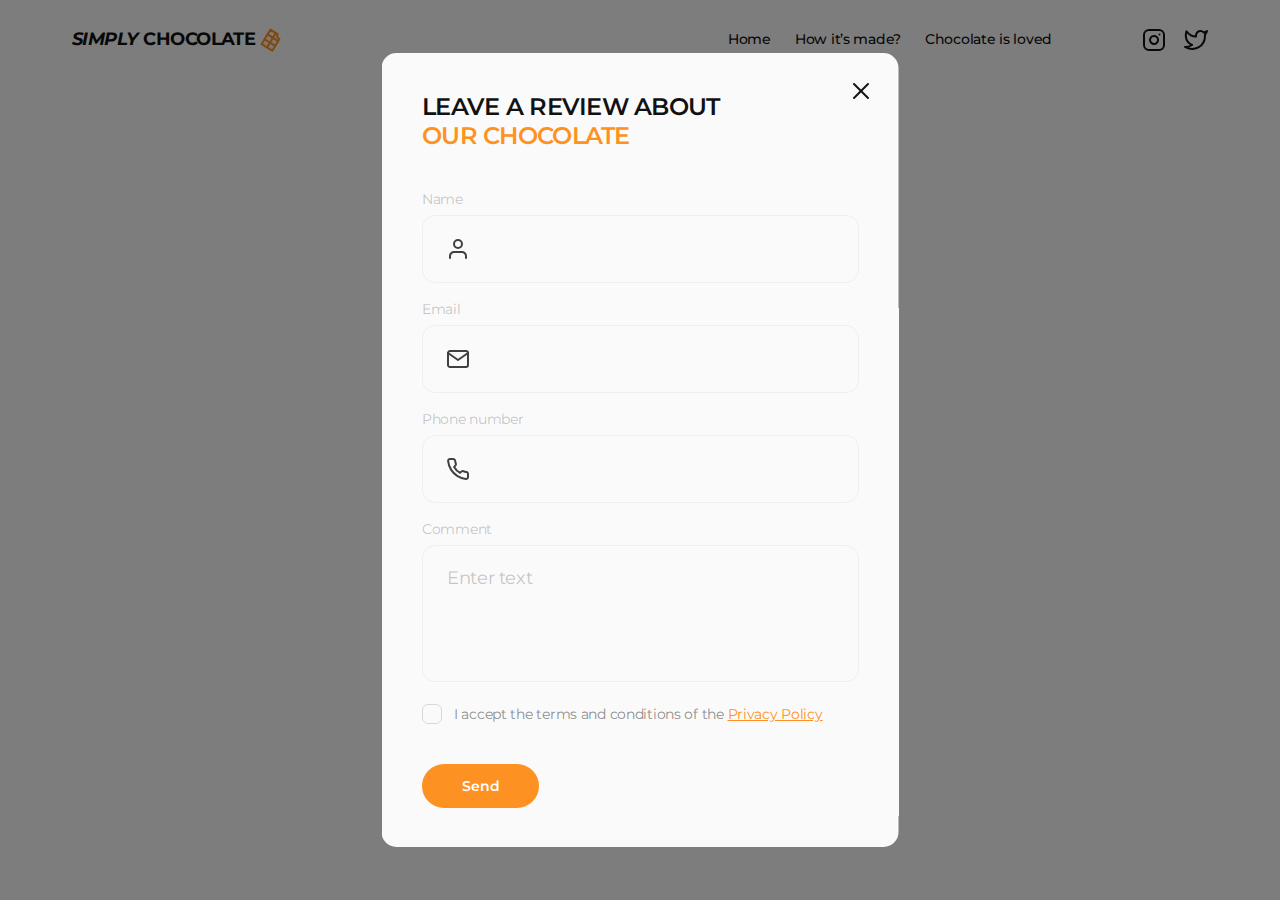
<file: index.html>
<!DOCTYPE html>

<html lang="en">
  <head>
    <meta charset="UTF-8" />
    <meta name="viewport" content="width=device-width, initial-scale=1.0" />
    <title>Simply Chocolate</title>
    <link rel="preconnect" href="https://fonts.googleapis.com" />
    <link rel="preconnect" href="https://fonts.gstatic.com" crossorigin />
    <link
      href="https://fonts.googleapis.com/css2?family=Montserrat:ital,wght@0,100..900;1,100..900&display=swap"
      rel="stylesheet"
    />
    <link
      rel="stylesheet"
      href="https://cdnjs.cloudflare.com/ajax/libs/modern-normalize/3.0.1/modern-normalize.min.css"
    />
    <link rel="stylesheet" href="./css/styles.css" />
  </head>
  <body>
    <!-- Page Header -->
    <header class="page-header">
      <div class="container page-header-container">
        <nav class="page-nav">
          <a class="site-logo" href="./index.html">
            <i>SIMPLY</i>&nbsp;CHOCOLATE
            <svg class="site-logo-icon" width="24" height="24">
              <use href="./images/icons.svg#icon-logo"></use>
            </svg>
          </a>

          <ul class="menu">
            <li class="menu-item">
              <a class="menu-link" href="./index.html">Home</a>
            </li>
            <li class="menu-item">
              <a class="menu-link" href="#making-process">How it’s made?</a>
            </li>
            <li class="menu-item">
              <a class="menu-link" href="#reviews">Chocolate is loved</a>
            </li>
          </ul>
        </nav>
        <ul class="social-list">
          <li class="social-list-item">
            <a href="" class="social-list-link">
              <svg class="social-list-icon" width="24" height="24">
                <use href="./images/icons.svg#icon-instagram"></use>
              </svg>
            </a>
          </li>
          <li class="social-list-item">
            <a href="" class="social-list-link">
              <svg class="social-list-icon" width="24" height="24">
                <use href="./images/icons.svg#icon-twitter"></use>
              </svg>
            </a>
          </li>
        </ul>
        <button class="open-mobile-menu-btn" type="button">
          <svg class="open-mobile-menu-icon" width="28" height="28">
            <use href="./images/icons.svg#icon-burger"></use>
          </svg>
        </button>
      </div>
    </header>

    <main>
      <!-- Hero section -->
      <!-- <section class="hero">
        <div class="container hero-container">
          <h1 class="main-title">
            Treat yourself or a loved one to our finest ingredients for a moment
            of pure delight!
          </h1>
          <div class="hero-bottom-block">
            <button class="buy-now-btn" type="button">Buy now</button>
            <a class="how-made-link" href="#making-process">How it’s made</a>
            <a class="scroll-down-link" href="#benefits">
              scroll down
              <span class="scroll-down-icon-wrapper">
                <svg class="scroll-down-icon" width="22" height="22">
                  <use href="./images/icons.svg#icon-scroll-down"></use>
                </svg>
              </span>
            </a>
          </div>
        </div>
      </section> -->

      <!-- Benefits section -->
      <!-- <section class="benefits section-paddings" id="benefits">
        <div class="container benefits-container">
          <h2 class="visually-hidden">Benefits of our chocolate</h2>
          <ul class="benefits-list">
            <li class="benefits-list-item">
              <span class="benefits-list-icon-wrapper">
                <svg class="benefits-list-icon" width="32" height="32">
                  <use href="./images/icons.svg#icon-chocolate"></use>
                </svg>
              </span>
              <h3 class="benefits-list-title">Unsurpassed taste</h3>
              <p class="benefits-list-text">
                Crafted with the finest quality cocoa beans and a dedication to
                perfection, each bite is a decadent experience that simply
                cannot be matched. Savor the richness and complexity of our
                Unsurpassed Taste and discover a new level of chocolate bliss.
              </p>
            </li>
            <li class="benefits-list-item">
              <span class="benefits-list-icon-wrapper">
                <svg class="benefits-list-icon" width="32" height="32">
                  <use href="./images/icons.svg#icon-coin"></use>
                </svg>
              </span>
              <h3 class="benefits-list-title">Affordable price</h3>
              <p class="benefits-list-text">
                Indulge in high-quality chocolate without breaking the bank with
                Simply Chocolate's selection of affordable treats. Enjoy
                mouth-watering truffles and velvety chocolate bars without
                sacrificing taste or quality. Browse our selection and indulge
                in affordable luxury today.
              </p>
            </li>
            <li class="benefits-list-item">
              <span class="benefits-list-icon-wrapper">
                <svg class="benefits-list-icon" width="32" height="32">
                  <use href="./images/icons.svg#icon-spoon"></use>
                </svg>
              </span>
              <h3 class="benefits-list-title">Own production</h3>
              <p class="benefits-list-text">
                We take pride in our own production process, ensuring that every
                step is carefully crafted to perfection. From selecting the
                finest ingredients to handcrafting each piece, our attention to
                detail is evident in every bite.
              </p>
            </li>
          </ul>
        </div>
      </section> -->

      <!-- Ingredients section -->
      <!-- <section class="ingredients section-paddings">
        <div class="container">
          <h2 class="section-title igredients-title">
            It all adds up to one exceptional
            <span class="accent-color">taste</span> sensation
          </h2>
          <p class="ingredients-description">
            At Simply Chocolate, we believe that the secret to exceptional
            chocolate is in the details. From the sourcing of the finest
            ingredients to the careful crafting of each individual piece, every
            step of our process adds up to one exceptional taste sensation.
          </p>
          <ul class="ingredients-list">
            <li class="ingredients-list-item">
              <img
                class="ingredients-list-img"
                src="./images/ingredients/milk-chocolate.png"
                alt="milk chocolate"
                width="206"
                height="160"
              />
              <h3 class="ingredients-list-title">milk chocolate</h3>
              <div class="ingredient-overlay">
                <h3 class="ingredient-overlay-title">Milk chocolate</h3>
                <ul class="overlay-tags-list">
                  <li class="overlay-tags-list-item">chocolate</li>
                  <li class="overlay-tags-list-item">the benefits</li>
                </ul>
                <p class="ingredient-overlay-text">
                  Milk chocolate is a solid chocolate confectionery containing
                  cocoa, sugar and milk. It is the most consumed type of
                  chocolate. Chocolate was originally sold and consumed as a
                  beverage in pre-Columbian times. Although four-fifths of all
                  milk chocolate is sold in the United States and Europe.
                </p>
              </div>
            </li>
            <li class="ingredients-list-item">
              <img
                class="ingredients-list-img"
                src="./images/ingredients/milk.png"
                alt="milk"
                width="206"
                height="160"
              />
              <h3 class="ingredients-list-title">milk</h3>
              <div class="ingredient-overlay">
                <h3 class="ingredient-overlay-title">Milk</h3>
                <ul class="overlay-tags-list">
                  <li class="overlay-tags-list-item">milk</li>
                  <li class="overlay-tags-list-item">the benefits</li>
                </ul>
                <p class="ingredient-overlay-text">
                  Milk is a white liquid food produced by the mammary glands of
                  mammals. It is the primary source of nutrition for young
                  mammals (including breastfed human infants) before they are
                  able to digest solid food.Early-lactation milk, which is
                  called colostrum, contains antibodies that strengthen the
                  immune system.
                </p>
              </div>
            </li>
            <li class="ingredients-list-item">
              <img
                class="ingredients-list-img"
                src="./images/ingredients/nuts.png"
                alt="nuts"
                width="206"
                height="160"
              />
              <h3 class="ingredients-list-title">nuts</h3>
              <div class="ingredient-overlay">
                <h3 class="ingredient-overlay-title">nuts</h3>
                <ul class="overlay-tags-list">
                  <li class="overlay-tags-list-item">nuts</li>
                  <li class="overlay-tags-list-item">the benefits</li>
                </ul>
                <p class="ingredient-overlay-text">
                  Almonds, pistachios, and walnuts are some types of nuts that
                  contain healthy nutrients. When eaten as part of a
                  nutrient-dense diet, these 9 nuts may offer benefits such as
                  reducing your risk of heart disease. They’re a good source of
                  fiber, healthy fats, and plant protein. Plus, they’re great on
                  their own.
                </p>
              </div>
            </li>
            <li class="ingredients-list-item">
              <img
                class="ingredients-list-img"
                src="./images/ingredients/semi-sweet-choclate.png"
                alt="semi-sweet chocolate"
                width="206"
                height="160"
              />
              <h3 class="ingredients-list-title">semi - sweet chocolate</h3>
              <div class="ingredient-overlay">
                <h3 class="ingredient-overlay-title">semi - sweet chocolate</h3>
                <ul class="overlay-tags-list">
                  <li class="overlay-tags-list-item">sweet chocolate</li>
                  <li class="overlay-tags-list-item">the benefits</li>
                </ul>
                <p class="ingredient-overlay-text">
                  Semi-sweet chocolate has a cocoa solid content of 35 to 65%.
                  One of the best ways to gain an understanding of this type of
                  chocolate is to compare it to a different type of chocolate.
                  Semisweet is darker than milk chocolate. In a taste
                  comparison, it has a slightly bitter taste whereas milk
                  chocolate is sweeter and more mellow.
                </p>
              </div>
            </li>
          </ul>
        </div>
      </section> -->

      <!-- How made section -->
      <!-- <section class="how-made section-paddings" id="making-process">
        <div class="container">
          <h2 class="section-title how-made-title">
            How it’s <span class="accent-color">made</span>?
          </h2>
          <div class="how-made-content-wrapper">
            <img
              class="how-made-img"
              src="./images/how-made/how-made.png"
              alt="chocolate making process"
              width="600"
              height="400"
            />
            <div class="how-made-text-content">
              <h3 class="how-made-list-title">
                Try our chocolates today and discover the perfect balance of
                flavor
              </h3>
              <ul class="how-made-list">
                <li class="how-made-list-item">
                  Heat the milk in a saucepan without bringing it to a boil. Add
                  sugar and cocoa powder.
                </li>
                <li class="how-made-list-item">
                  At the same time, prepare a water bath. Melt the butter on it.
                </li>
                <li class="how-made-list-item">
                  "Mix" the milk mixture and already liquid butter. Mix
                  thoroughly with a silicone spatula so that the mass becomes
                  uniform and silky.
                </li>
                <li class="how-made-list-item">
                  Heat the mixture over low heat, letting it barely boil.
                </li>
                <li class="how-made-list-item">
                  Pour the chocolate into special containers (can be replaced
                  with ice molds). Allow to cool and harden.
                </li>
              </ul>
            </div>
          </div>
        </div>
      </section> -->

      <!-- Reviews section -->
      <!-- <section class="reviews" id="reviews">
        <div class="container">
          <h2 class="section-title reviews-title">
            <span class="accent-color">Chocolate</span> is loved
          </h2>
          <ul class="reviews-list">
            <li class="reviews-list-item">
              <img
                class="reviews-list-avatar"
                src="./images/reviews/victoria-dobrzhanska.png"
                alt="Victoria Dobrzhanska"
                width="80"
                height="80"
              />
              <h3 class="reviews-list-fullname">Victoria Dobrzhanska</h3>
              <p class="reviews-list-text">
                I love this chocolate bar. Perfect combination of light crispy
                wafer, covered in a thin layer chocolate.
              </p>
            </li>
            <li class="reviews-list-item">
              <img
                class="reviews-list-avatar"
                src="./images/reviews/nazar-babenko.png"
                alt="Nazar Babenko"
                width="80"
                height="80"
              />
              <h3 class="reviews-list-fullname">Nazar Babenko</h3>
              <p class="reviews-list-text">
                This chocolate confection is a delight! A delight! The wafer is
                light and crisp, the hazelnut cream is smooth, and the chocolate
                is good.
              </p>
            </li>
            <li class="reviews-list-item">
              <img
                class="reviews-list-avatar"
                src="./images/reviews/olena-kampusch.png"
                alt="Olena Kampusch"
                width="80"
                height="80"
              />
              <h3 class="reviews-list-fullname">Olena Kampusch</h3>
              <p class="reviews-list-text">
                Chocolate is a family favourite treat. Love the delicious smooth
                chocolate and the creaminess inside. The wafer is soft but
                crunchy.
              </p>
            </li>
          </ul>
          <button class="leave-review-btn" type="button">Leave a review</button>
        </div>
      </section> -->
    </main>
    <!-- Page footer -->
    <!-- <footer class="page-footer">
      <div class="container">
        <div class="page-footer-top-block">
          <h2 class="page-footer-title">
            <span class="accent-color">Chocolate</span> a delicious cure for a
            bad day
          </h2>
          <address>
            <p class="contact-description">Contact us</p>
            <ul class="contact-list">
              <li class="contact-list-item">
                <a class="contact-list-link" href="tel:+380684439426"
                  >+380 (68) 443-94-26</a
                >
              </li>
              <li class="contact-list-item">
                <a class="contact-list-link" href="mailto:simplychoc@gmail.com"
                  >simplychoc@gmail.com</a
                >
              </li>
            </ul>
          </address>
        </div>
        <div class="page-footer-bottom-block">
          <nav class="page-navigation">
            <ul class="menu">
              <li class="menu-item">
                <a class="menu-link" href="./index.html">Home</a>
              </li>
              <li class="menu-item">
                <a class="menu-link" href="#making-process">How it’s made?</a>
              </li>
              <li class="menu-item">
                <a class="menu-link" href="#reviews">Chocolate is loved</a>
              </li>
            </ul>
          </nav>
          <form class="subscribe-form">
            <input
              class="subscribe-form-field"
              type="email"
              name="user-email"
              placeholder="Enter your email"
              required
            />
            <button class="subscribe-form-submit-btn" type="submit">
              Subscribe
            </button>
          </form>
        </div>
      </div>
    </footer> -->
    <!-- Modal Window -->
    <div class="backdrop is-open">
      <div class="modal">
        <button class="modal-close-btn" type="button">
          <svg class="modal-close-icon">
            <use href="./images/icons.svg#icon-close"></use>
          </svg>
        </button>
        <p class="modal-slogan">
          leave a review <br />
          about <span class="accent-color">our chocolate</span>
        </p>
        <form class="review-form">
          <div class="review-form-field-wrapper">
            <label class="review-form-field-label" for="user-name">Name</label>
            <div class="review-form-input-wrapper">
              <input
                class="review-form-field"
                id="user-name"
                type="text"
                name="user-name"
                pattern="[a-zA-Zа-яА-ЯіІєЄїЇґҐʼ]+"
                required
              />
              <svg class="review-form-field-icon">
                <use href="./images/icons.svg#icon-user"></use>
              </svg>
            </div>
          </div>
          <div class="review-form-field-wrapper">
            <label class="review-form-field-label" for="user-email">
              Email
            </label>
            <div class="review-form-input-wrapper">
              <input
                class="review-form-field"
                id="user-email"
                type="email"
                name="user-email"
                required
              />
              <svg class="review-form-field-icon">
                <use href="./images/icons.svg#icon-email"></use>
              </svg>
            </div>
          </div>
          <div class="review-form-field-wrapper">
            <label class="review-form-field-label" for="user-phone">
              Phone number
            </label>
            <div class="review-form-input-wrapper">
              <input
                class="review-form-field"
                id="user-phone"
                type="tel"
                name="user-phone"
                required
                pattern="[0-9]{3}-[0-9]{3}-[0-9]{2}-[0-9]{2}"
                title="xxx-xxx-xx-xx"
              />
              <svg class="review-form-field-icon">
                <use href="./images/icons.svg#icon-phone"></use>
              </svg>
            </div>
          </div>
          <div class="review-form-field-wrapper">
            <label class="review-form-field-label" for="user-comment">
              Comment
            </label>
            <textarea
              class="review-form-comment"
              name="user-comment"
              id="user-comment"
              placeholder="Enter text"
              required
            ></textarea>
          </div>
          <div class="review-form-checkbox-wrapper">
            <input
              class="review-form-policy-checkbox visually-hidden"
              id="privacy-policy"
              type="checkbox"
              name="privacy-policy"
              value="true"
              required
            />
            <label class="review-form-policy-label" for="privacy-policy">
              <span class="review-form-custom-checkbox">
                <svg class="review-form-checkmark-icon" width="10" height="10">
                  <use href="./images/icons.svg#icon-checkmark"></use>
                </svg>
              </span>
              <span class="review-form-policy-text">
                I accept the terms and conditions of the
                <a class="review-form-privacy-link" href="">Privacy Policy</a>
              </span>
            </label>
          </div>
          <button class="review-form-submit-btn" type="submit">Send</button>
        </form>
      </div>
    </div>
    <!-- Mobile menu -->
    <div class="mobile-menu">
      <div class="container mobile-menu-container">
        <button class="mobile-menu-close-btn" type="button">
          <svg class="mobile-menu-cose-icon" width="28" height="28">
            <use href="./images/icons.svg#icon-close"></use>
          </svg>
        </button>
        <nav class="mobile-menu-nav">
          <ul class="mobile-menu-list">
            <li class="mobile-menu-list-item">
              <a class="mobile-menu-list-link" href="">Home</a>
            </li>
            <li class="mobile-menu-list-item">
              <a class="mobile-menu-list-link" href="">How it’s made?</a>
            </li>
            <li class="mobile-menu-list-item">
              <a class="mobile-menu-list-link" href="">Chocolate is loved</a>
            </li>
          </ul>
        </nav>
        <ul class="mobile-menu-social-list">
          <li class="mobile-menu-social-list-item">
            <a class="mobile-menu-social-list-link" href="">
              <svg class="mobile-menu-social-list-icon" width="22" height="22">
                <use href="./images/icons.svg#icon-instagram"></use>
              </svg>
            </a>
          </li>
          <li class="mobile-menu-social-list-item">
            <a class="mobile-menu-social-list-link" href="">
              <svg class="mobile-menu-social-list-icon" width="22" height="22">
                <use href="./images/icons.svg#icon-twitter"></use>
              </svg>
            </a>
          </li>
        </ul>
      </div>
    </div>
  </body>
</html>

<!-- 

  h1 - Головний заголовок
    h2 - Переваги
      h3 - Заголовок 1 перваги
      h3 - Заголовок 2 перваги
      h3 - Заголовок 3 перваги
    h2 - Інгредієнти
      h3 - Загловок 1 інгридієнта
      h3 - Загловок 2 інгридієнта
      h3 - Загловок 3 інгридієнта
      h3 - Загловок 4 інгридієнта

-->
</file>
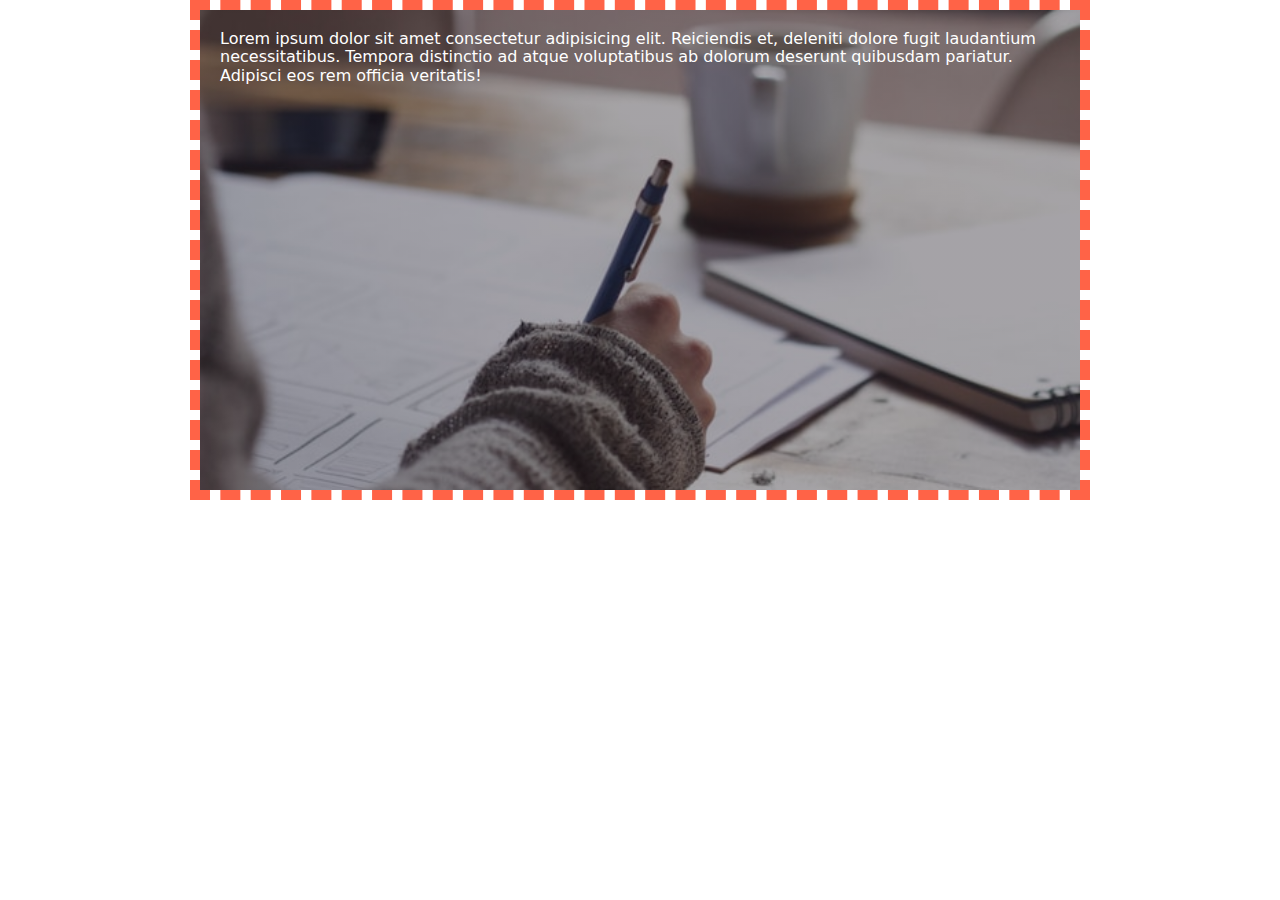
<file: pages/background.html>
<!DOCTYPE html>
<html lang="en">
  <head>
    <meta charset="UTF-8" />
    <meta name="viewport" content="width=device-width, initial-scale=1.0" />
    <title>Background</title>
    <link
      rel="stylesheet"
      href="https://cdnjs.cloudflare.com/ajax/libs/modern-normalize/3.0.1/modern-normalize.min.css"
    />
    <link rel="stylesheet" href="../css/background.css" />
  </head>
  <body>
    <div class="background">
      Lorem ipsum dolor sit amet consectetur adipisicing elit. Reiciendis et, deleniti dolore fugit laudantium
      necessitatibus. Tempora distinctio ad atque voluptatibus ab dolorum deserunt quibusdam pariatur. Adipisci eos rem
      officia veritatis!
    </div>
  </body>
</html>
</file>
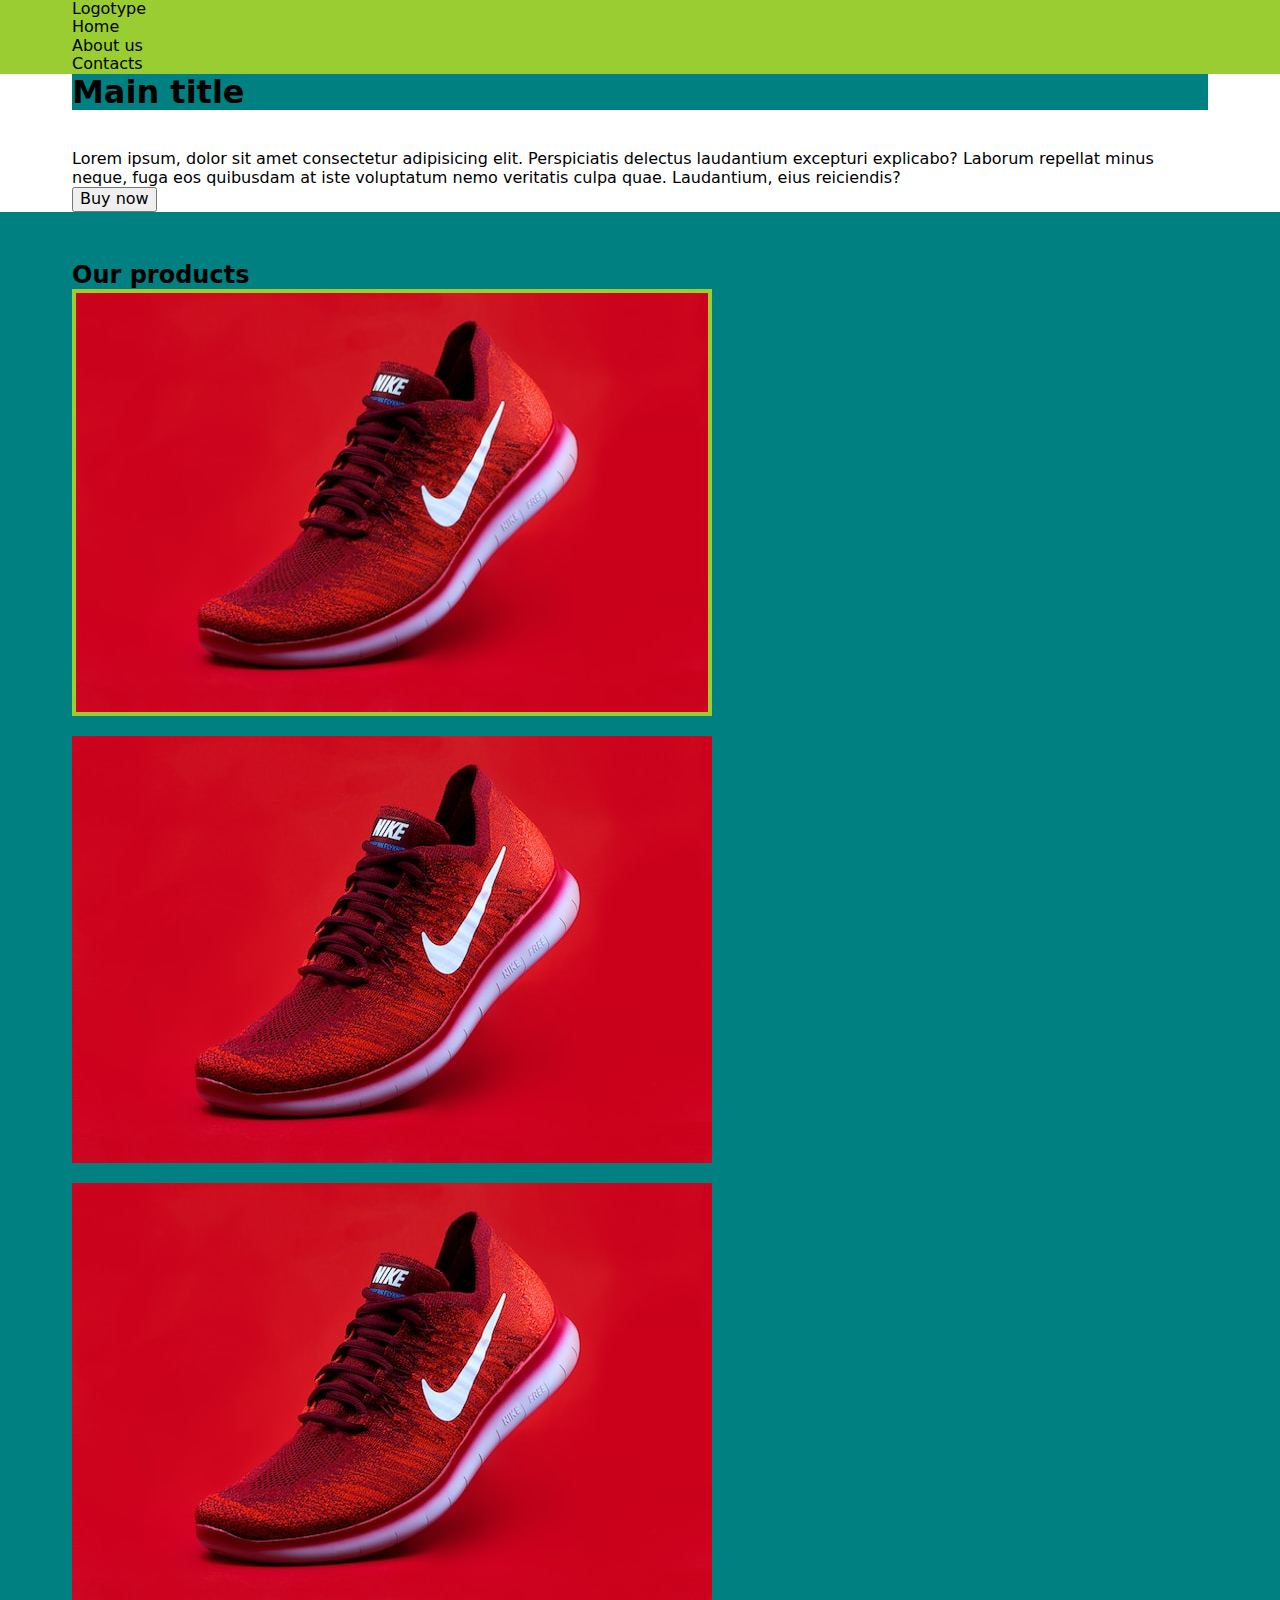
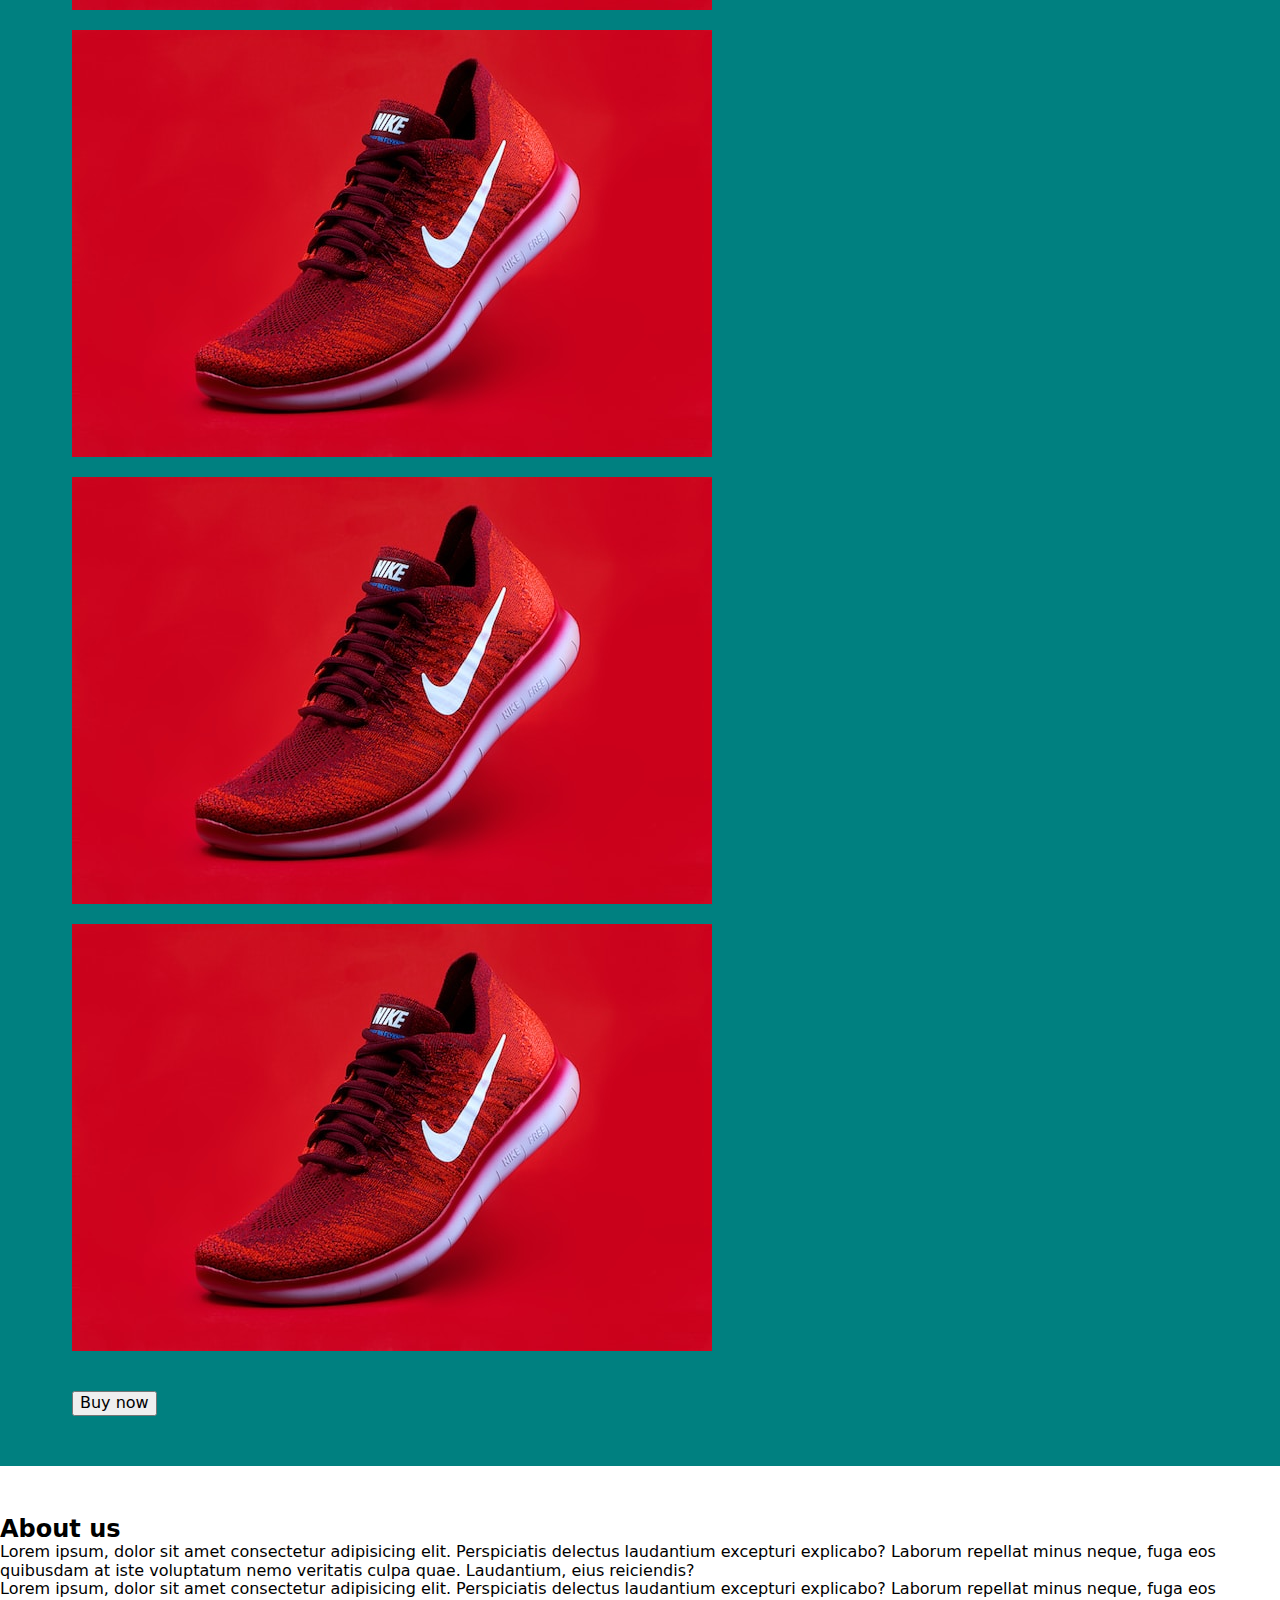
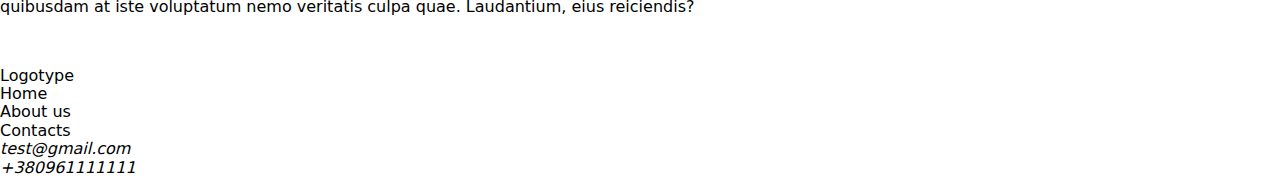
<file: pages/block-model.html>
<!DOCTYPE html>
<html lang="en">
  <head>
    <meta charset="UTF-8" />
    <meta name="viewport" content="width=device-width, initial-scale=1.0" />
    <title>Block model</title>
    <link
      rel="stylesheet"
      href="https://cdnjs.cloudflare.com/ajax/libs/modern-normalize/3.0.1/modern-normalize.min.css"
    />
    <link rel="stylesheet" href="../css/block-model.css" />
  </head>
  <body>
    <!-- HEADER SECTION -->
    <header class="page-header">
      <div class="container">
        <nav class="page-navigation">
          <a class="logo" href="#">Logotype</a>
          <ul class="menu">
            <li class="menu-item">
              <a class="menu-link" href="./block-model.html">Home</a>
            </li>
            <li class="menu-item">
              <a class="menu-link" href="#about">About us</a>
            </li>
            <li class="menu-item">
              <a class="menu-link" href="#contacts">Contacts</a>
            </li>
          </ul>
        </nav>
      </div>
    </header>
    <main>
      <!-- HERO SECTION -->
      <section class="hero">
        <div class="container">
          <h1 class="main-title">Main title</h1>
          <p class="hero-description">
            Lorem ipsum, dolor sit amet consectetur adipisicing elit. Perspiciatis delectus laudantium excepturi
            explicabo? Laborum repellat minus neque, fuga eos quibusdam at iste voluptatum nemo veritatis culpa quae.
            Laudantium, eius reiciendis?
          </p>
          <button class="buy-now-btn" type="button">Buy now</button>
        </div>
      </section>
      <!-- OUR PRODUCTS SECTION -->
      <section class="products">
        <div class="container">
          <h2 class="title">Our products</h2>
          <ul class="products-list">
            <li class="products-list-item">
              <img
                class="products-list-img"
                src="../images/nike-sneaker.jpg"
                alt="unpaired red Nike sneaker"
                width="640"
                height="427"
              />
            </li>
            <li class="products-list-item">
              <img
                class="products-list-img"
                src="../images/nike-sneaker.jpg"
                alt="unpaired red Nike sneaker"
                width="640"
                height="427"
              />
            </li>
            <li class="products-list-item some-class">
              <img
                class="products-list-img"
                src="../images/nike-sneaker.jpg"
                alt="unpaired red Nike sneaker"
                width="640"
                height="427"
              />
            </li>
            <li class="products-list-item some-class">
              <img
                class="products-list-img"
                src="../images/nike-sneaker.jpg"
                alt="unpaired red Nike sneaker"
                width="640"
                height="427"
              />
            </li>
            <li class="products-list-item">
              <img
                class="products-list-img"
                src="../images/nike-sneaker.jpg"
                alt="unpaired red Nike sneaker"
                width="640"
                height="427"
              />
            </li>
            <li class="products-list-item">
              <img
                class="products-list-img"
                src="../images/nike-sneaker.jpg"
                alt="unpaired red Nike sneaker"
                width="640"
                height="427"
              />
            </li>
          </ul>
          <button class="buy-now-btn" type="button">Buy now</button>
        </div>
      </section>
      <!-- ABOUT SECTION -->
      <section class="about-us" id="about">
        <h2 class="title">About us</h2>
        <p class="about-text">
          Lorem ipsum, dolor sit amet consectetur adipisicing elit. Perspiciatis delectus laudantium excepturi
          explicabo? Laborum repellat minus neque, fuga eos quibusdam at iste voluptatum nemo veritatis culpa quae.
          Laudantium, eius reiciendis?
        </p>
        <p class="about-text">
          Lorem ipsum, dolor sit amet consectetur adipisicing elit. Perspiciatis delectus laudantium excepturi
          explicabo? Laborum repellat minus neque, fuga eos quibusdam at iste voluptatum nemo veritatis culpa quae.
          Laudantium, eius reiciendis?
        </p>
      </section>
    </main>
    <!-- FOOTER SECTION -->
    <footer class="page-footer">
      <nav class="page-navigation">
        <a class="logo" href="#">Logotype</a>
        <ul class="menu">
          <li class="menu-item">
            <a class="menu-link" href="./block-model.html">Home</a>
          </li>
          <li class="menu-item">
            <a class="menu-link" href="#about">About us</a>
          </li>
          <li class="menu-item">
            <a class="menu-link" href="#contacts">Contacts</a>
          </li>
        </ul>
      </nav>
      <address id="contacts">
        <ul class="contact-list">
          <li class="contact-list-item">
            <a class="contact-list-link" href="mailto:test@gmail.com">test@gmail.com</a>
          </li>
          <li class="contact-list-item">
            <a class="contact-list-link" href="tel:+380961111111">+380961111111</a>
          </li>
        </ul>
      </address>
    </footer>
  </body>
</html>
</file>
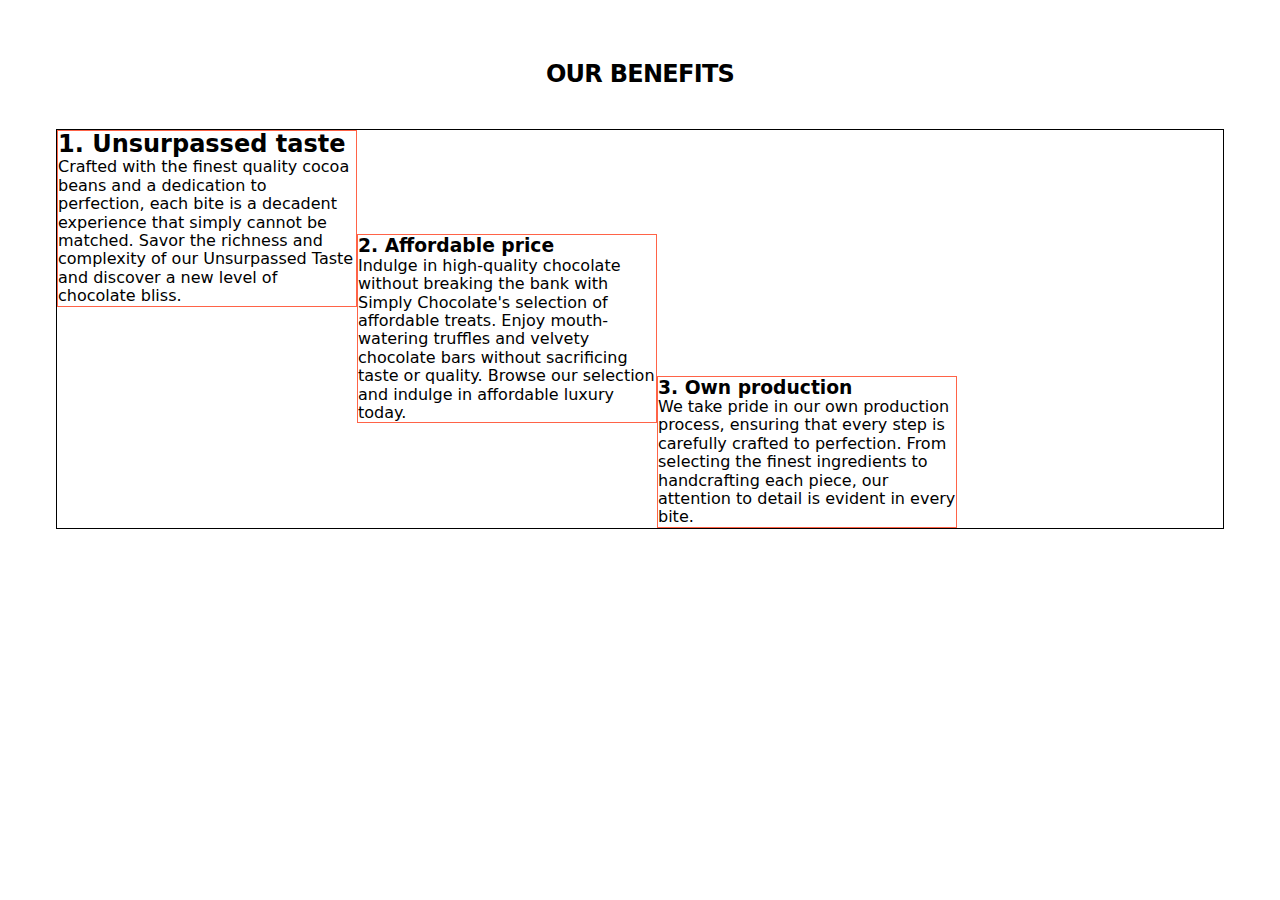
<file: pages/flexbox.html>
<!DOCTYPE html>
<html lang="en">
  <head>
    <meta charset="UTF-8" />
    <meta name="viewport" content="width=device-width, initial-scale=1.0" />
    <title>Flexbox model</title>
    <link
      rel="stylesheet"
      href="https://cdnjs.cloudflare.com/ajax/libs/modern-normalize/3.0.1/modern-normalize.min.css"
    />
    <link rel="stylesheet" href="../css/flexbox.css" />
  </head>
  <body>
    <main>
      <section class="benefits">
        <div class="container">
          <h2 class="title">Our benefits</h2>
          <ul class="benefits-list">
            <li class="benefits-list-item benefits-list-item-first">
              <h3 class="benefits-list-title">1. Unsurpassed taste</h3>
              <p class="benefits-list-text">
                Crafted with the finest quality cocoa beans and a dedication to perfection, each bite is a decadent
                experience that simply cannot be matched. Savor the richness and complexity of our Unsurpassed Taste and
                discover a new level of chocolate bliss.
              </p>
            </li>
            <li class="benefits-list-item benefits-list-item-second">
              <h3 class="benefits-list-title">2. Affordable price</h3>
              <p class="benefits-list-text">
                Indulge in high-quality chocolate without breaking the bank with Simply Chocolate's selection of
                affordable treats. Enjoy mouth-watering truffles and velvety chocolate bars without sacrificing taste or
                quality. Browse our selection and indulge in affordable luxury today.
              </p>
            </li>
            <li class="benefits-list-item benefits-list-item-third">
              <h3 class="benefits-list-title">3. Own production</h3>
              <p class="benefits-list-text">
                We take pride in our own production process, ensuring that every step is carefully crafted to
                perfection. From selecting the finest ingredients to handcrafting each piece, our attention to detail is
                evident in every bite.
              </p>
            </li>
          </ul>
        </div>
      </section>
    </main>
  </body>
</html>
</file>
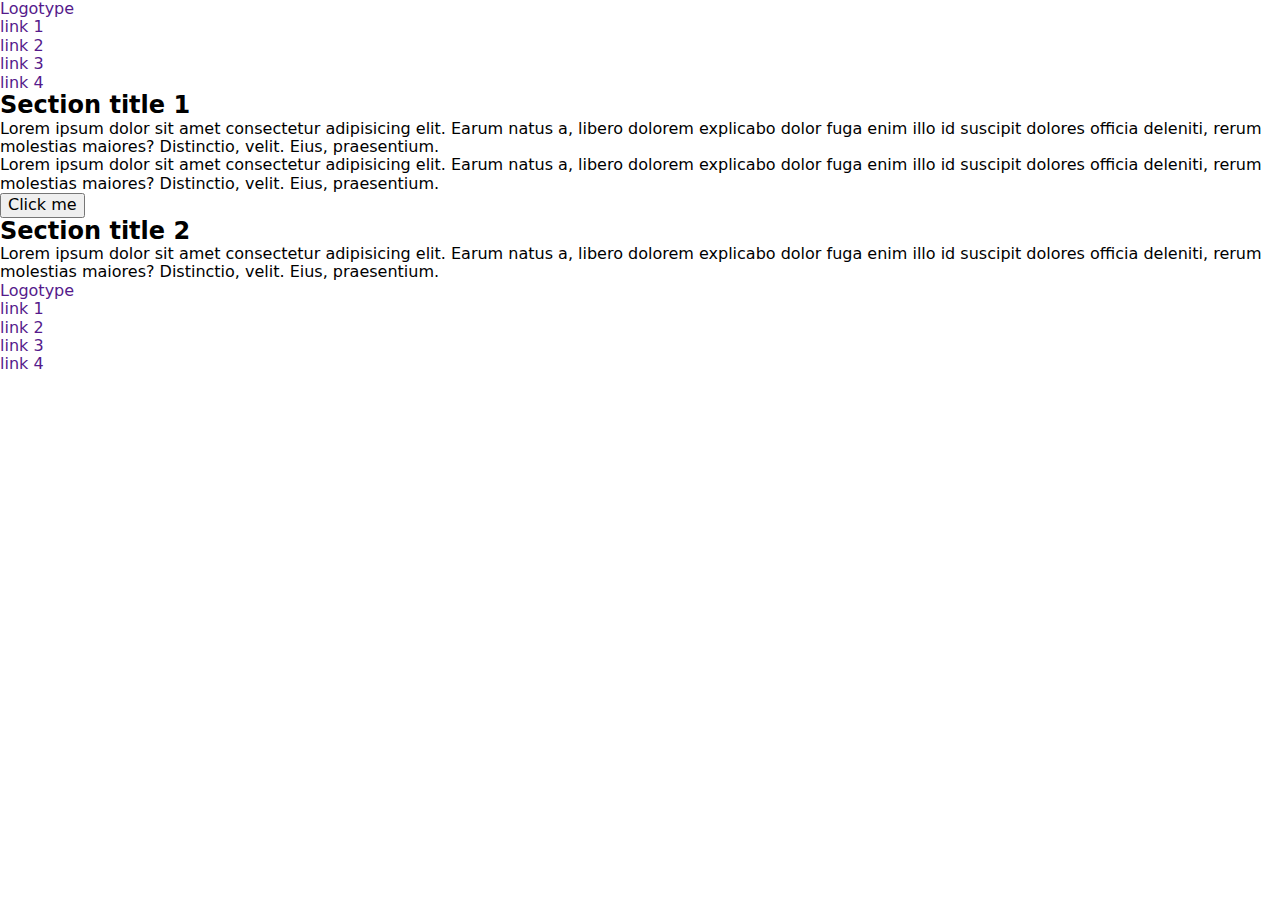
<file: pages/media.html>
<!DOCTYPE html>

<html lang="en">
  <head>
    <meta charset="UTF-8" />
    <meta name="viewport" content="width=device-width, initial-scale=1.0" />
    <title>Media queries</title>
    <link
      rel="stylesheet"
      href="https://cdnjs.cloudflare.com/ajax/libs/modern-normalize/3.0.1/modern-normalize.min.css"
    />
    <link rel="stylesheet" href="../css/common.css" />
    <link rel="stylesheet" href="../css/media.css" />
  </head>
  <body>
    <header class="page-header">
      <div class="container">
        <nav class="page-navigation">
          <a href="" class="page-logo">Logotype</a>
          <ul class="page-menu">
            <li class="page-menu-item">
              <a href="" class="page-menu-link">link 1</a>
            </li>
            <li class="page-menu-item">
              <a href="" class="page-menu-link">link 2</a>
            </li>
            <li class="page-menu-item">
              <a href="" class="page-menu-link">link 3</a>
            </li>
            <li class="page-menu-item">
              <a href="" class="page-menu-link">link 4</a>
            </li>
          </ul>
        </nav>
      </div>
    </header>
    <main>
      <section class="sec">
        <div class="container">
          <h2 class="title">Section title 1</h2>
          <p class="text">
            Lorem ipsum dolor sit amet consectetur adipisicing elit. Earum natus a, libero dolorem explicabo dolor fuga
            enim illo id suscipit dolores officia deleniti, rerum molestias maiores? Distinctio, velit. Eius,
            praesentium.
          </p>
          <p class="text">
            Lorem ipsum dolor sit amet consectetur adipisicing elit. Earum natus a, libero dolorem explicabo dolor fuga
            enim illo id suscipit dolores officia deleniti, rerum molestias maiores? Distinctio, velit. Eius,
            praesentium.
          </p>
          <button class="btn" type="button">Click me</button>
        </div>
      </section>
      <section class="sec">
        <div class="container">
          <h2 class="title">Section title 2</h2>
          <p class="text">
            Lorem ipsum dolor sit amet consectetur adipisicing elit. Earum natus a, libero dolorem explicabo dolor fuga
            enim illo id suscipit dolores officia deleniti, rerum molestias maiores? Distinctio, velit. Eius,
            praesentium.
          </p>
        </div>
      </section>
    </main>
    <footer>
      <div class="container">
        <nav class="page-navigation">
          <a href="" class="page-logo">Logotype</a>
          <ul class="page-menu">
            <li class="page-menu-item">
              <a href="" class="page-menu-link">link 1</a>
            </li>
            <li class="page-menu-item">
              <a href="" class="page-menu-link">link 2</a>
            </li>
            <li class="page-menu-item">
              <a href="" class="page-menu-link">link 3</a>
            </li>
            <li class="page-menu-item">
              <a href="" class="page-menu-link">link 4</a>
            </li>
          </ul>
        </nav>
      </div>
    </footer>
  </body>
</html>
</file>
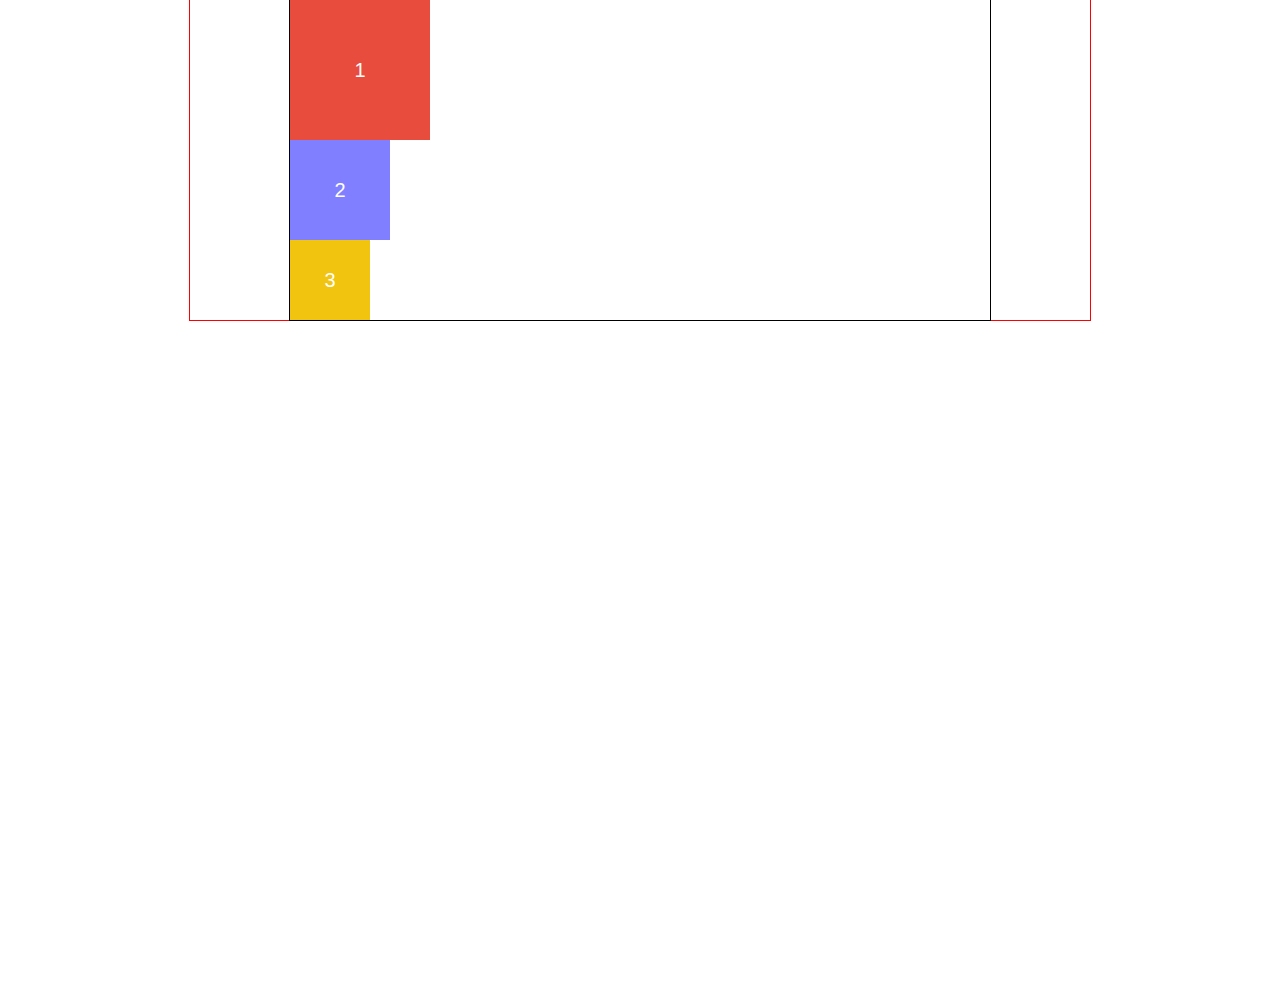
<file: pages/position.html>
<!DOCTYPE html>
<html lang="en">
  <head>
    <meta charset="UTF-8" />
    <meta name="viewport" content="width=device-width, initial-scale=1.0" />
    <title>Position</title>
    <link
      rel="stylesheet"
      href="https://cdnjs.cloudflare.com/ajax/libs/modern-normalize/3.0.1/modern-normalize.min.css"
    />
    <link rel="stylesheet" href="../css/position.css" />
  </head>
  <body>
    <div class="wrapper">
      <div class="container">
        <div class="box red">1</div>
        <div class="box blue">2</div>
        <div class="box yellow">3</div>
      </div>
    </div>
  </body>
</html>
</file>
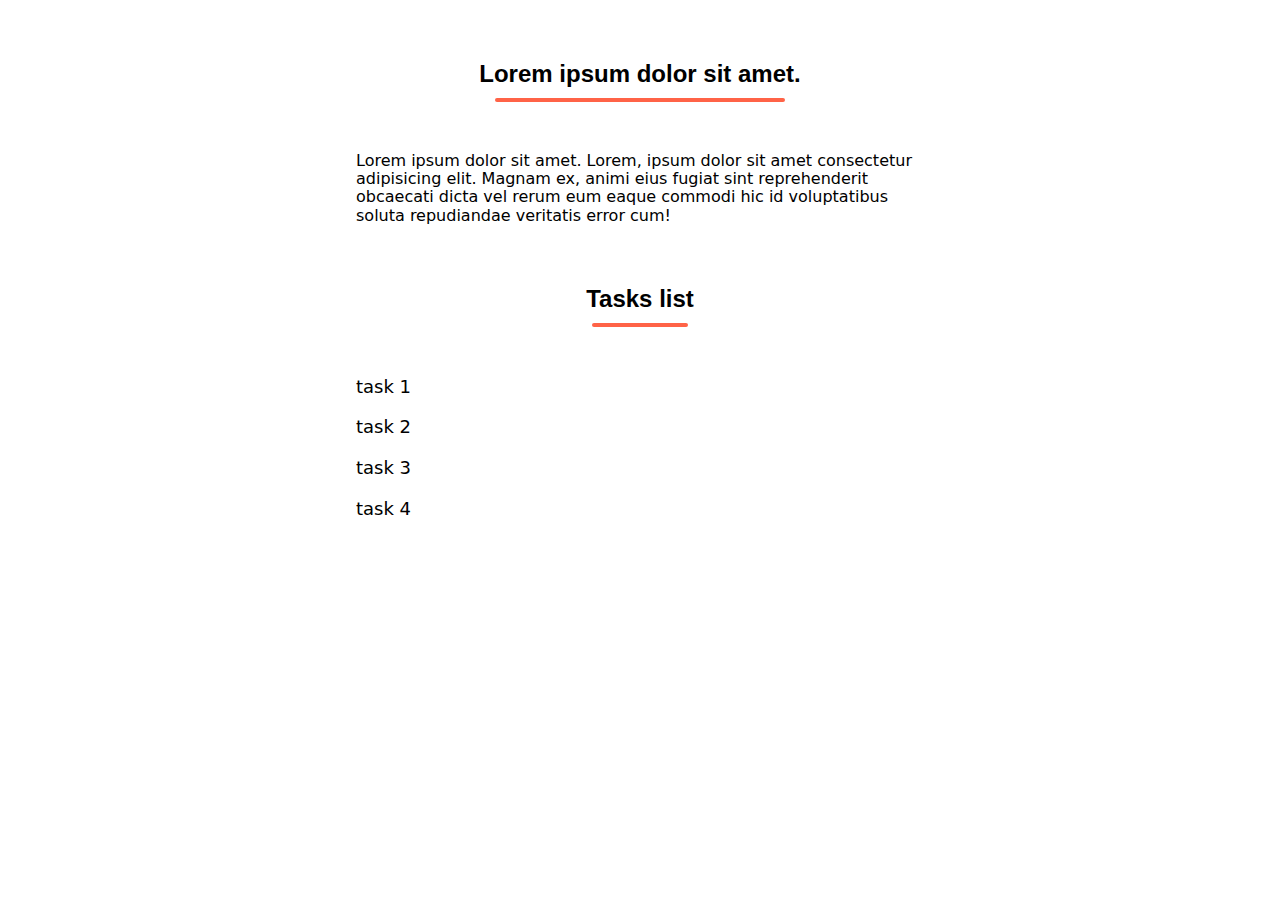
<file: pages/pseudo-elements.html>
<!DOCTYPE html>
<html lang="en">
  <head>
    <meta charset="UTF-8" />
    <meta name="viewport" content="width=device-width, initial-scale=1.0" />
    <title>Pseudo-elements</title>
    <link
      rel="stylesheet"
      href="https://cdnjs.cloudflare.com/ajax/libs/modern-normalize/3.0.1/modern-normalize.min.css"
    />
    <link rel="stylesheet" href="../css/pseudo-elements.css" />
  </head>
  <body>
    <section class="pseudo-elements">
      <div class="container">
        <h2 class="title">Lorem ipsum dolor sit amet.</h2>
        <p class="description">
          Lorem ipsum dolor sit amet. Lorem, ipsum dolor sit amet consectetur adipisicing elit. Magnam ex, animi eius
          fugiat sint reprehenderit obcaecati dicta vel rerum eum eaque commodi hic id voluptatibus soluta repudiandae
          veritatis error cum!
        </p>
      </div>
    </section>
    <section class="tasks">
      <div class="container">
        <h2 class="title">Tasks list</h2>
        <ul class="task-list">
          <li class="task-list-item">task 1</li>
          <li class="task-list-item">task 2</li>
          <li class="task-list-item">task 3</li>
          <li class="task-list-item">task 4</li>
        </ul>
      </div>
    </section>
  </body>
</html>
</file>
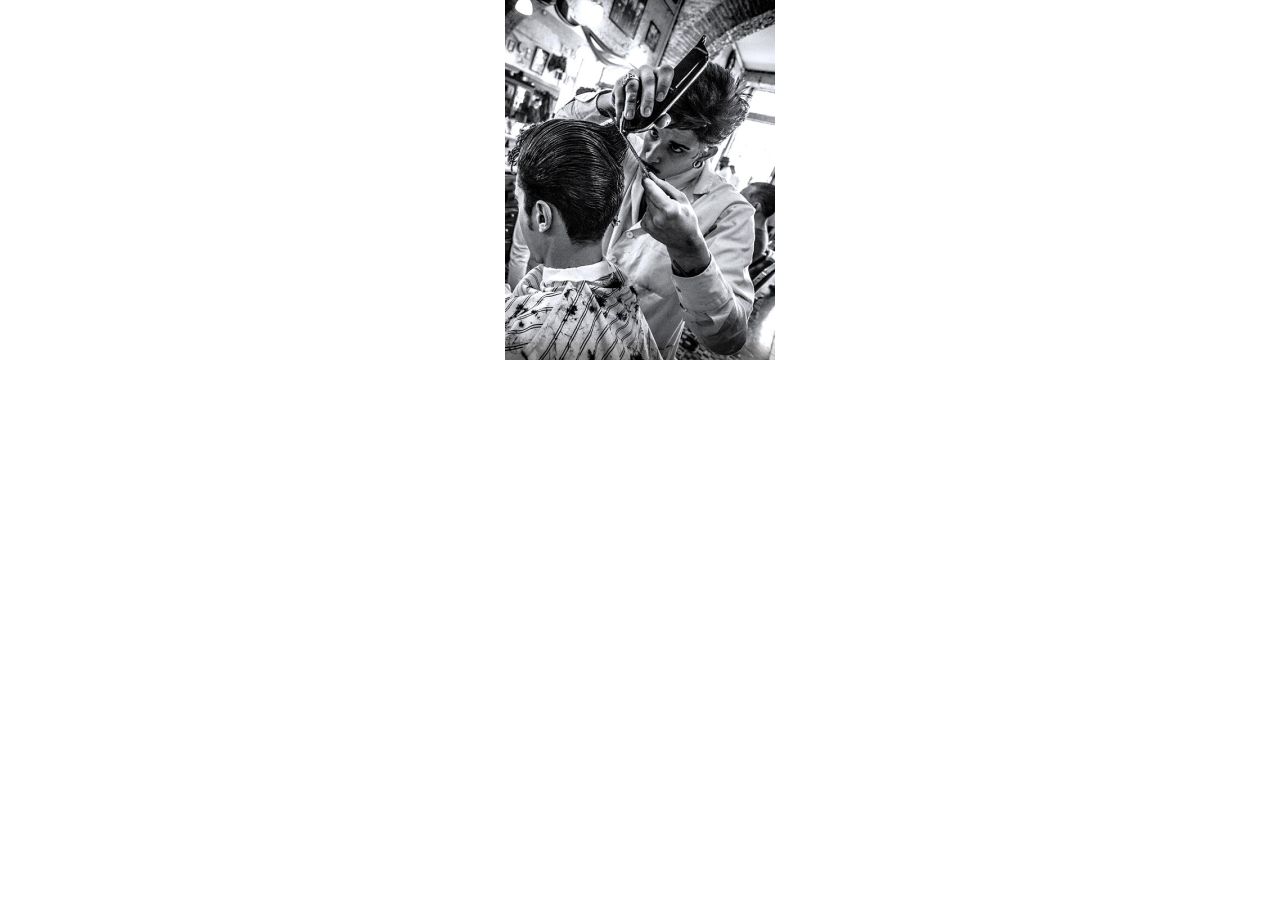
<file: pages/retina-picture.html>
<!DOCTYPE html>
<html lang="en">
  <head>
    <meta charset="UTF-8" />
    <meta name="viewport" content="width=device-width, initial-scale=1.0" />
    <title>Retina picture</title>
    <link
      rel="stylesheet"
      href="https://cdnjs.cloudflare.com/ajax/libs/modern-normalize/3.0.1/modern-normalize.min.css"
    />
    <link rel="stylesheet" href="../css/common.css" />
    <link rel="stylesheet" href="../css/retina-picture.css" />
  </head>

  <body>
    <div class="container">
      <picture>
        <source
          srcset="../images/retina-picture/img-desktop.jpg 1x, ../images/retina-picture/img-desktop@2x.jpg 2x"
          media="(min-width: 1200px)"
        />
        <source
          srcset="../images/retina-picture/img-tablet.jpg 1x, ../images/retina-picture/img-tablet@2x.jpg 2x"
          media="(min-width: 768px)"
        />
        <source
          srcset="../images/retina-picture/img-mobile.jpg 1x, ../images/retina-picture/img-mobile@2x.jpg 2x"
          media="(max-width: 767px)"
        />

        <img src="../images/retina-picture/img-mobile.jpg" alt="retina image" />
      </picture>
    </div>
  </body>
</html>
</file>
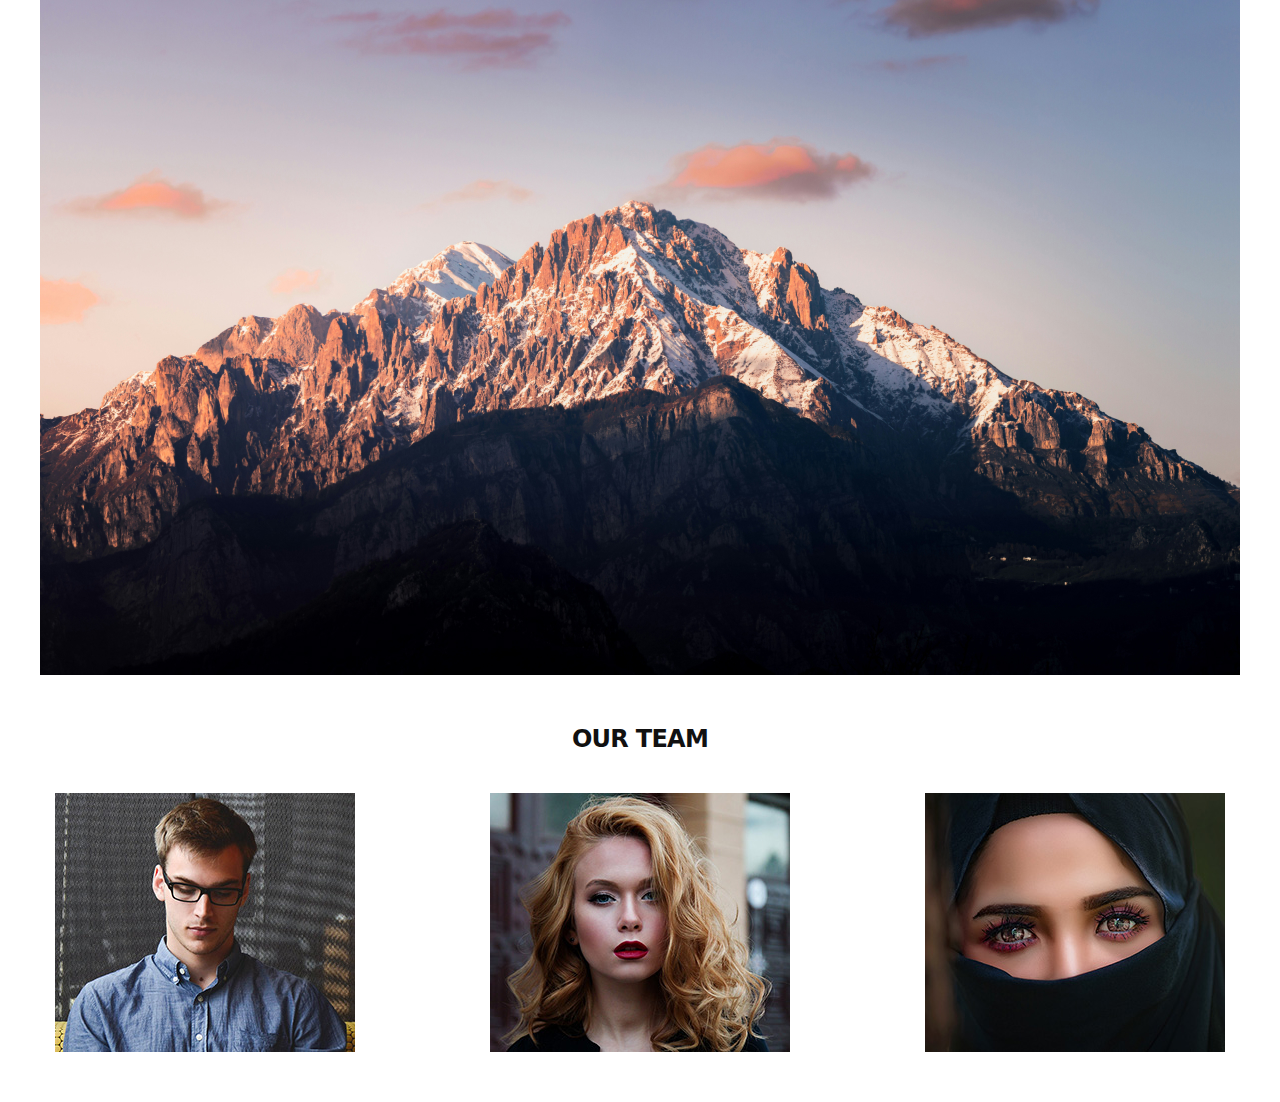
<file: pages/retina.html>
<!DOCTYPE html>
<html lang="en">
  <head>
    <meta charset="UTF-8" />
    <meta name="viewport" content="width=device-width, initial-scale=1.0" />
    <meta http-equiv="X-UA-Compatible" content="ie=edge" />
    <title>Retina images</title>
    <link
      rel="stylesheet"
      href="https://cdnjs.cloudflare.com/ajax/libs/modern-normalize/3.0.1/modern-normalize.min.css"
    />
    <link rel="stylesheet" href="../css/common.css" />
    <link rel="stylesheet" href="../css/retina.css" />
  </head>

  <body>
    <section class="hero"></section>

    <section class="team-section">
      <div class="container">
        <h2 class="title">Our team</h2>
        <ul class="team-list">
          <li class="team-list-item">
            <img
              class="team-list-img"
              srcset="../images/retina/team-1@2x.jpg 2x"
              src="../images/retina/team-1.jpg"
              alt="a member of the team"
            />
          </li>
          <li class="team-list-item">
            <img
              class="team-list-img"
              srcset="../images/retina/team-2@2x.jpg 2x"
              src="../images/retina/team-2.jpg"
              alt="a member of the team"
            />
          </li>
          <li class="team-list-item">
            <img
              class="team-list-img"
              srcset="../images/retina/team-3@2x.jpg 2x"
              src="../images/retina/team-3.jpg"
              alt="a member of the team"
            />
          </li>
        </ul>
      </div>
    </section>
  </body>
</html>
</file>
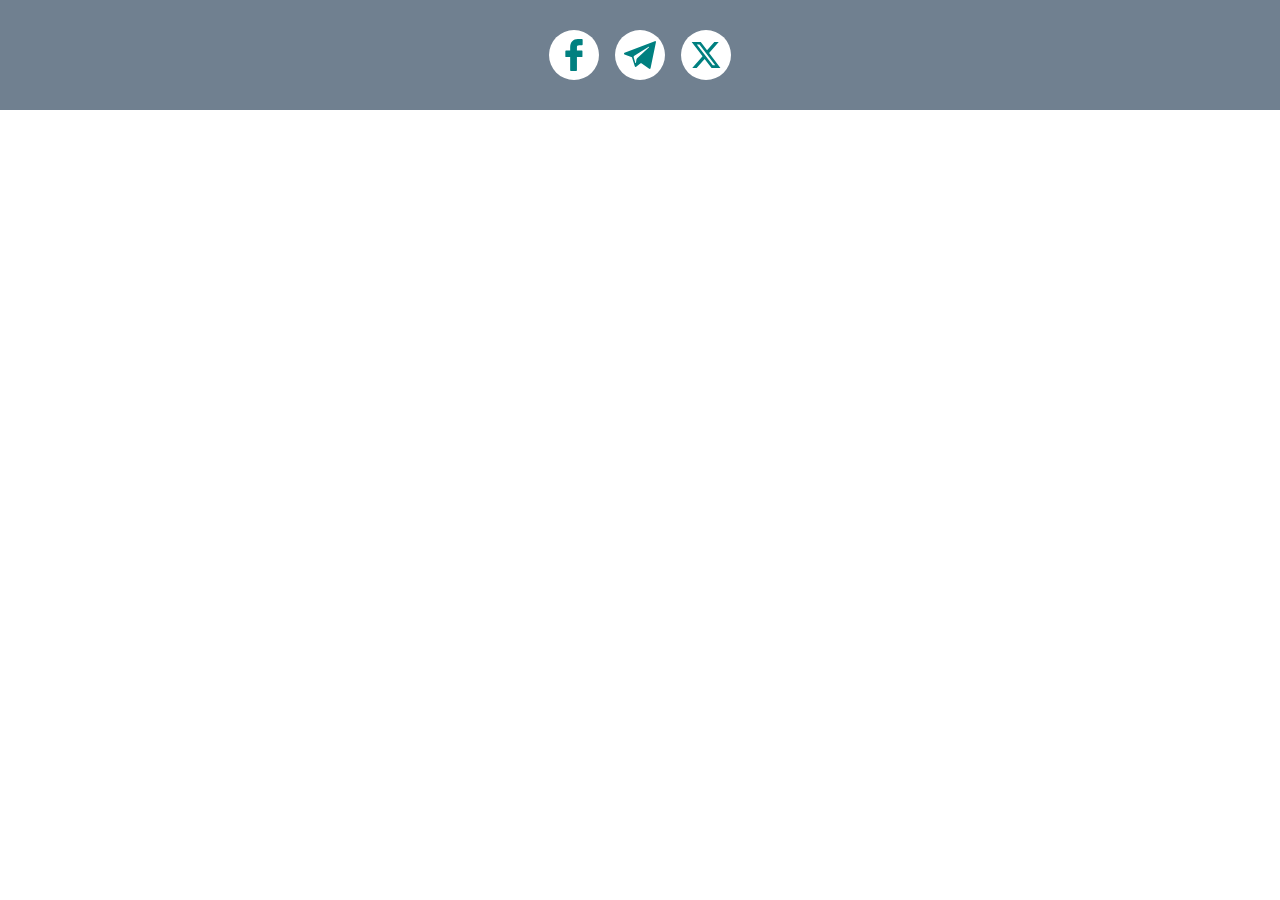
<file: pages/svg.html>
<!DOCTYPE html>
<html lang="en">
  <head>
    <meta charset="UTF-8" />
    <meta name="viewport" content="width=device-width, initial-scale=1.0" />
    <title>Svg</title>
    <link
      rel="stylesheet"
      href="https://cdnjs.cloudflare.com/ajax/libs/modern-normalize/3.0.1/modern-normalize.min.css"
    />
    <link rel="stylesheet" href="../css/svg.css" />
  </head>
  <body>
    <footer class="footer">
      <div class="container">
        <ul class="social-list">
          <li class="social-list-item">
            <a class="social-list-link" href="#">
              <svg class="social-list-icon" width="32" height="32">
                <use href="../images/icons/sprite.svg#icon-facebook"></use>
              </svg>
            </a>
          </li>
          <li class="social-list-item">
            <a class="social-list-link" href="#">
              <svg class="social-list-icon" width="32" height="32">
                <use href="../images/icons/sprite.svg#icon-telegram"></use>
              </svg>
            </a>
          </li>
          <li class="social-list-item">
            <a class="social-list-link" href="#">
              <svg class="social-list-icon" width="32" height="32">
                <use href="../images/icons/sprite.svg#icon-twitter"></use>
              </svg>
            </a>
          </li>
        </ul>
      </div>
    </footer>
  </body>
</html>
</file>
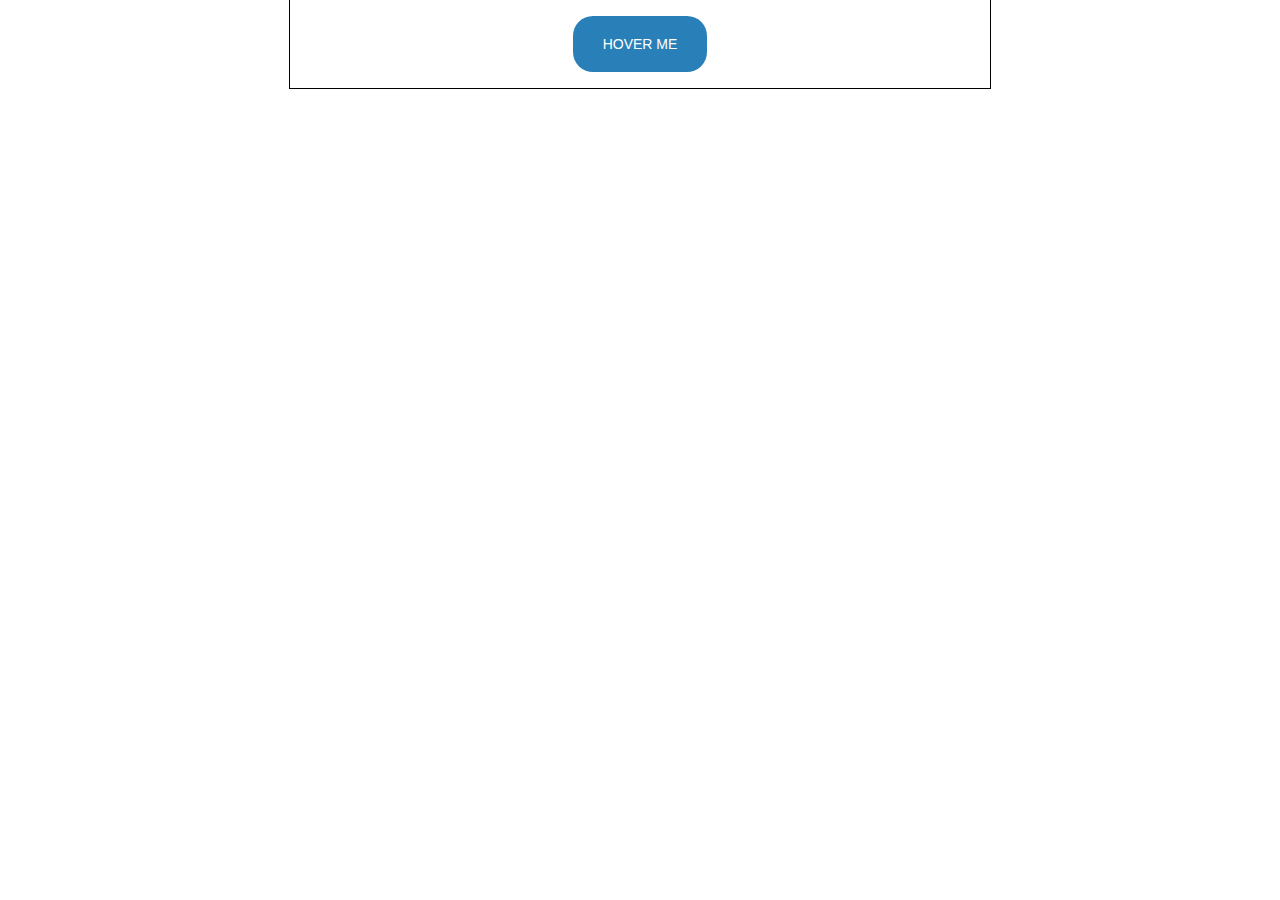
<file: pages/transition.html>
<!DOCTYPE html>
<html lang="en">
  <head>
    <meta charset="UTF-8" />
    <meta name="viewport" content="width=device-width, initial-scale=1.0" />
    <title>Transition</title>
    <link
      rel="stylesheet"
      href="https://cdnjs.cloudflare.com/ajax/libs/modern-normalize/3.0.1/modern-normalize.min.css"
    />
    <link rel="stylesheet" href="../css/transition.css" />
  </head>
  <body>
    <div class="wrapper">
      <button class="btn">hover me</button>
    </div>
  </body>
</html>
</file>
<file: css/styles.css>
/* =============== Common Styles =============== */
h1,
h2,
h3,
h4,
h5,
h6,
p {
  margin-top: 0;
  margin-bottom: 0;
}

ul,
ol {
  margin-top: 0;
  margin-bottom: 0;
  padding-left: 0;
  list-style-type: none;
}

img {
  display: block;
}

a {
  text-decoration: none;
  color: inherit;
}

button {
  cursor: pointer;
}

body {
  font-family: 'Montserrat', sans-serif;
  background-color: #fafafa;
}

.accent-color {
  color: #fd9222;
}

.visually-hidden {
  position: absolute;
  width: 1px;
  height: 1px;
  margin: -1px;
  border: 0;
  padding: 0;

  white-space: nowrap;
  clip-path: inset(100%);
  clip: rect(0 0 0 0);
  overflow: hidden;
}

.section-paddings {
  padding-top: 30px;
  padding-bottom: 30px;
}

.section-title {
  font-weight: 600;
  font-size: 20px;
  line-height: 1.2;
  letter-spacing: -0.03em;
  text-transform: uppercase;
  text-align: center;
  color: #111111;
}

.container {
  max-width: 367px;
  padding-left: 16px;
  padding-right: 16px;
  margin-left: auto;
  margin-right: auto;
}
/* =============== /Common Styles =============== */

/* =============== Header Styles =============== */
.menu {
  display: none;
}

.social-list {
  display: none;
}

.page-header-container {
  display: flex;
  align-items: center;
  justify-content: space-between;
}

.site-logo {
  display: flex;
  align-items: center;
  font-weight: 700;
  font-size: 14px;
  line-height: 1.29;
  letter-spacing: -0.03em;
  color: #111111;
}

.site-logo-icon {
  margin-left: 4px;
}

/* =============== /Header Styles =============== */

/* =============== Backdrop Styles =============== */
.backdrop {
  position: fixed;
  top: 0;
  left: 0;
  z-index: 9999999;
  width: 100%;
  height: 100%;
  background-color: rgba(0, 0, 0, 0.5);
  opacity: 0;
  pointer-events: none;
  transition: opacity 250ms linear;
}

.backdrop.is-open {
  opacity: 1;
  pointer-events: auto;
}

.modal {
  position: absolute;
  top: 50%;
  left: 50%;
  width: 95%;
  max-width: 311px;
  height: 95%;
  max-height: 619px;
  padding: 32px 24px;
  transform: translate(-50%, -50%);
  border-radius: 15px;
  background-color: #fafafa;
  overflow-y: auto;
}

.modal-close-btn {
  position: absolute;
  top: 14px;
  right: 14px;
  padding: 0;
  line-height: 0;
  border: none;
  background-color: transparent;
  stroke: #111111;
  transition: stroke 250ms linear;
}

.modal-close-btn:hover,
.modal-close-btn:focus {
  stroke: #fd9222;
}

.modal-close-icon {
  width: 24px;
  height: 24px;
}
/* =============== /Backdrop Styles =============== */

/* =============== Review form Styles =============== */
.modal-slogan {
  max-width: 255px;
  margin-bottom: 32px;
  font-weight: 600;
  font-size: 20px;
  line-height: 1.2;
  letter-spacing: -0.03em;
  text-transform: uppercase;
  color: #111111;
}

.review-form-field-wrapper {
  margin-bottom: 14px;
}

.review-form-field-label {
  display: block;
  font-size: 14px;
  letter-spacing: -0.02em;
  color: rgba(64, 64, 64, 0.3);
  margin-bottom: 4px;
}

.review-form-input-wrapper {
  position: relative;
}

.review-form-field {
  width: 100%;
  height: 45px;
  padding-left: 43px;
  font-size: 14px;
  letter-spacing: -0.02em;
  color: #111111;
  border: 1px solid rgba(17, 17, 17, 0.05);
  border-radius: 8px;
  background-color: transparent;
  transition: border-color 250ms linear;
}

.review-form-field:focus {
  outline: transparent;
  border-color: #fd9222;
}

.review-form-field-icon {
  position: absolute;
  top: 50%;
  left: 18px;
  width: 17px;
  height: 17px;
  transform: translateY(-50%);
  fill: none;
  stroke: #404040;
  transition: stroke 250ms linear;
}

.review-form-field:focus + .review-form-field-icon {
  stroke: #fd9222;
}

/* .review-form-input-wrapper:focus-within .review-form-field-icon {
  stroke: #fd9222;
} */

.review-form-comment {
  width: 100%;
  height: 91px;
  font-size: 14px;
  letter-spacing: -0.02em;
  color: #111111;
  border: 1px solid rgba(17, 17, 17, 0.05);
  border-radius: 13px;
  padding: 14px 18px;
  background-color: transparent;
  resize: none;
  transition: border-color 250ms linear;
}

.review-form-comment::placeholder {
  color: rgba(64, 64, 64, 0.3);
}

.review-form-comment:focus {
  outline: transparent;
  border-color: #fd9222;
}

.review-form-checkbox-wrapper {
  margin-bottom: 32px;
}

.review-form-policy-label {
  display: flex;
  column-gap: 12px;
  font-size: 12px;
  letter-spacing: -0.02em;
  color: rgba(64, 64, 64, 0.6);
}

.review-form-privacy-link {
  text-decoration: underline;
  color: #fd9222;
}

.review-form-custom-checkbox {
  display: inline-flex;
  justify-content: center;
  align-items: center;
  flex-shrink: 0;
  width: 20px;
  height: 20px;
  border: 1px solid rgba(17, 17, 17, 0.14);
  border-radius: 6px;
  fill: transparent;
  cursor: pointer;
}

.review-form-policy-checkbox:checked
  + .review-form-policy-label
  .review-form-custom-checkbox {
  background-color: #fd9222;
  border-color: #fd9222;
  fill: #ffffff;
}

.review-form-policy-checkbox:focus
  + .review-form-policy-label
  .review-form-custom-checkbox {
  outline: 2px solid rgba(0, 0, 255, 0.5);
}

.review-form-submit-btn {
  min-width: 117px;
  font-weight: 600;
  font-size: 14px;
  border-radius: 100px;
  padding: 14px 20px;
  border: none;
  background-color: #fd9222;
  color: #ffffff;
  transition: background-color 250ms linear, color 250ms linear;
}

.review-form-submit-btn:hover,
.review-form-submit-btn:focus {
  background-color: #fcf1e0;
  color: #fd9222;
}

/* =============== /Review form Styles =============== */

@media screen and (max-width: 767px) {
  /* =============== Header Styles =============== */
  .page-header {
    padding-top: 20px;
    padding-bottom: 14px;
  }

  .open-mobile-menu-btn {
    border: none;
    background-color: transparent;
    padding: 0;
    line-height: 0;
    stroke: #111111;
    transition: stroke 250ms linear;
  }

  .open-mobile-menu-btn:focus {
    stroke: #fd9222;
  }
  /* =============== /Header Styles =============== */

  /* =============== Mobile menu Styles =============== */
  .mobile-menu {
    position: fixed;
    top: 0;
    left: 0;
    z-index: 999999;
    width: 100%;
    height: 100%;
    background-color: #1e1823;
    color: #ffffff;
    transform: translateX(100%);
    transition: transform 250ms linear;
  }

  .mobile-menu.is-open {
    transform: translateX(0%);
  }

  .mobile-menu-container {
    position: relative;
    display: flex;
    flex-direction: column;
    justify-content: space-between;
    height: 100%;
    padding-top: 136px;
    padding-bottom: 20px;
  }

  .mobile-menu-close-btn {
    position: absolute;
    top: 20px;
    right: 16px;
    padding: 0;
    line-height: 0;
    border: none;
    background-color: transparent;
    stroke: #ffffff;
    transition: stroke 250ms linear;
  }

  .mobile-menu-close-btn:focus {
    stroke: #fd9222;
  }

  .mobile-menu-list-item:not(:last-child) {
    margin-bottom: 24px;
  }

  .mobile-menu-list-link {
    font-weight: 500;
    font-size: 36px;
    line-height: 1.1;
    letter-spacing: -0.02em;
    transition: color 250ms linear;
  }

  .mobile-menu-list-link:focus {
    color: #fd9222;
  }

  .mobile-menu-social-list {
    display: flex;
    column-gap: 18px;
  }

  .mobile-menu-social-list-link {
    display: block;
    line-height: 0;
    fill: none;
    stroke: #ffffff;
    transition: stroke 250ms linear;
  }

  .mobile-menu-social-list-link:focus {
    stroke: #fd9222;
  }
  /* =============== /Mobile menu Styles =============== */
}

@media screen and (min-width: 768px) {
  /* =============== Common Styles =============== */
  .section-paddings {
    padding-top: 40px;
    padding-bottom: 40px;
  }

  .section-title {
    font-size: 24px;
    line-height: 1.17;
  }

  .container {
    max-width: 736px;
  }
  /* =============== /Common Styles =============== */

  /* =============== Header Styles =============== */
  .menu {
    display: flex;
    column-gap: 24px;
  }

  .social-list {
    display: flex;
    column-gap: 18px;
  }

  .open-mobile-menu-btn {
    display: none;
  }

  .page-header-container {
    column-gap: 48px;
  }

  .page-nav {
    display: flex;
    justify-content: space-between;
    align-items: center;
    flex-grow: 1;
  }

  .menu-link {
    display: block;
    padding-top: 32px;
    padding-bottom: 32px;
    font-weight: 500;
    font-size: 14px;
    line-height: 1.14;
    letter-spacing: -0.02em;
    color: #111111;
    transition: color 250ms linear;
  }

  .menu-link:hover,
  .menu-link:focus {
    color: #fd9222;
  }

  .social-list-link {
    display: block;
    line-height: 0;
    fill: none;
    stroke: #111111;
    transition: stroke 250ms linear;
  }

  .social-list-link:hover,
  .social-list-link:focus {
    stroke: #fd9222;
  }
  /* =============== /Header Styles =============== */

  /* =============== Mobile menu Styles =============== */
  .mobile-menu {
    display: none;
  }
  /* =============== /Mobile menu Styles =============== */

  /* =============== Backdrop Styles =============== */
  .modal {
    max-width: 517px;
    max-height: 794px;
    padding: 40px;
  }

  .modal-close-btn {
    top: 24px;
    right: 24px;
  }

  .modal-close-icon {
    width: 28px;
    height: 28px;
  }

  .modal-slogan br {
    display: none;
  }

  .modal-slogan {
    max-width: 298px;
    font-size: 24px;
    margin-bottom: 40px;
  }

  /* =============== /Backdrop Styles =============== */

  /* =============== Review form Styles =============== */
  .review-form-field-wrapper {
    margin-bottom: 18px;
  }

  .review-form-field-label {
    margin-bottom: 8px;
  }

  .review-form-field {
    height: 68px;
    padding-left: 62px;
    font-size: 18px;
    border-radius: 13px;
  }

  .review-form-field-icon {
    left: 24px;
    width: 24px;
    height: 24px;
  }

  .review-form-comment {
    height: 137px;
    font-size: 18px;
    padding: 22px 24px;
  }

  .review-form-checkbox-wrapper {
    margin-bottom: 40px;
  }

  .review-form-policy-label {
    font-size: 14px;
    align-items: center;
  }
  /* =============== /Review form Styles =============== */
}

@media screen and (min-width: 1200px) {
  /* =============== Common Styles =============== */
  .section-paddings {
    padding-top: 50px;
    padding-bottom: 50px;
  }

  .container {
    max-width: 1168px;
  }
  /* =============== /Common Styles =============== */

  /* =============== Header Styles =============== */
  .site-logo {
    font-size: 18px;
    line-height: 1.11;
  }

  .page-header-container {
    column-gap: 90px;
  }
  /* =============== /Header Styles =============== */
}
</file>
<file: css/background.css>
.background {
  width: 900px;
  height: 500px;
  margin-left: auto;
  margin-right: auto;
  padding: 20px;
  border: 10px dashed tomato;
  color: #ffffff;

  background-color: #303030;

  background-image: linear-gradient(rgba(30, 24, 35, 0.4), rgba(30, 24, 35, 0.4)), url('../images/bg.jpg');
  background-repeat: no-repeat;
  background-position: left top;
  background-size: cover;
  background-origin: padding-box;
  background-clip: padding-box;
}
</file>
<file: css/block-model.css>
h1,
h2,
h3,
h4,
h5,
h6,
p {
  margin-top: 0;
  margin-bottom: 0;
}

ul,
ol {
  margin-top: 0;
  margin-bottom: 0;
  padding-left: 0;
  list-style-type: none;
}

a {
  text-decoration: none;
  color: inherit;
}

button {
  cursor: pointer;
}

img {
  display: block;
}

.main-title {
  background-color: teal;
  margin-bottom: 40px;
}

.products {
  padding-top: 50px;
  padding-bottom: 50px;
  background-color: teal;
}

.about-us {
  padding-top: 50px;
  padding-bottom: 50px;
}

.container {
  max-width: 1168px;
  margin-left: auto;
  margin-right: auto;
  padding-left: 16px;
  padding-right: 16px;
}

.page-header {
  background-color: yellowgreen;
}

/* 
an + b

a - довільне число
n - лічильник, який починається з 0 і постійно збільшується на 1
b - довільне число
*/

/* 
2n + 1 - odd

2 * 0 + 1 = 1;
2 * 1 + 1 = 3;
2 * 2 + 1 = 5;
2 * 3 + 1 = 7;
*/

/* 
2n - even

2 * 0 = 0;
2 * 1 = 2;
2 * 2 = 4;
2 * 3 = 6;
2 * 4 = 8;
*/

/* 
-n + 3

-0 + 3 = 3;
-1 + 3 = 2;
-2 + 3 = 1;
-3 + 3 = 0;
*/

/* 
n + 3

0 + 3 = 3;
1 + 3 = 4;
2 + 3 = 5;
3 + 3 = 6;
*/

/* .products-list-item:not(.some-class) {
  border: 1px solid yellowgreen;
} */

.products-list-item:not(:last-child) {
  margin-bottom: 20px;
}

.products-list {
  margin-bottom: 40px;
}

.products-list-item:first-child .products-list-img {
  border: 4px solid yellowgreen;
}
</file>
<file: css/flexbox.css>
h1,
h2,
h3,
h4,
h5,
h6,
p {
  margin-top: 0;
  margin-bottom: 0;
}

ul,
ol {
  padding-left: 0;
  margin-top: 0;
  margin-bottom: 0;
  list-style-type: none;
}

.container {
  width: 1200px;
  padding-left: 16px;
  padding-right: 16px;
  margin-left: auto;
  margin-right: auto;
}

.benefits {
  padding-top: 60px;
  padding-bottom: 60px;
}

.title {
  font-size: 24px;
  font-weight: 600;
  line-height: 1.2;
  letter-spacing: -0.72px;
  text-align: center;
  text-transform: uppercase;
  margin-bottom: 40px;
}

.benefits-list {
  display: flex;
  flex-direction: row;
  justify-content: flex-start;
  align-items: flex-start;
  flex-wrap: nowrap;

  /* column-gap: 20px;
  row-gap: 40px; */

  /* gap: 40px 20px; */

  height: 400px;

  border: 1px solid #000000;
}

.benefits-list-item {
  width: 300px;
  border: 1px solid tomato;
}

.benefits-list-item:first-child .benefits-list-title {
  font-size: 24px;
}

.benefits-list-item-first {
}

.benefits-list-item-second {
  align-self: center;
}

.benefits-list-item-third {
  align-self: flex-end;
}

/* .benefits-list-item:not(:nth-child(3n)) {
  margin-right: 20px;
}

.benefits-list-item:not(:nth-last-child(-n + 3)) {
  margin-bottom: 40px;
} */
</file>
<file: css/common.css>
h1,
h2,
h3,
h4,
h5,
h6,
p {
  margin-top: 0;
  margin-bottom: 0;
}

ol,
ul {
  margin-top: 0;
  margin-bottom: 0;
  padding-left: 0;
  list-style-type: none;
}

img {
  display: block;
  max-width: 100%;
  height: auto;
}

button {
  cursor: pointer;
}

a {
  text-decoration: none;
}
</file>
<file: css/media.css>
/* ========== MIN-WIDTH & MAX-WIDTH ========== */
/* body {
  background-color: aqua;
} */

/* 
400px +
*/
/* @media (min-width: 400px) {
  body {
    background-color: teal;
  }
} */

/* 
768px +
*/
/* @media (min-width: 768px) {
  body {
    background-color: tomato;
  }
} */

/* 
0px - 1023px
*/
/* @media (max-width: 1023px) {
  body {
    background-color: teal;
  }
} */

/* 
0px - 767px
*/
/* @media (max-width: 767px) {
  body {
    background-color: tomato;
  }
} */

/* @media (width: 768px) {
  body {
    background-color: teal;
  }
} */

/* ========== TYPES ========== */
/* 
  all
  screen 
  print
*/

/* @media print {
  .page-menu {
    display: none;
  }

  .btn {
    display: none;
  }

  .sec {
    padding-top: 100px;
    padding-bottom: 100px;
  }

  .title {
    margin-bottom: 20px;
  }

  .text {
    font-size: 18px;
  }
} */

/* 
@media screen {
  body {
    color: teal;
  }
} */

/* ========== AND ========== */
/* 
screen - true
768px + - true
0px - 1199px - true
*/
/* @media screen and (min-width: 768px) and (max-width: 1199px) {
  body {
    background-color: teal;
  }
} */

/* ========== OR ========== */
/* 
screen і 0px - 767px - false
screen і  1200px + - true
*/

/* @media screen and (max-width: 767px), screen and (min-width: 1200px) {
  body {
    background-color: teal;
  }
} */
</file>
<file: css/position.css>
body {
  height: 1000px;
}

.wrapper {
  width: 900px;
  margin-left: auto;
  margin-right: auto;
  outline: 1px solid red;
}

.container {
  position: relative;

  width: 700px;
  margin-left: auto;
  margin-right: auto;
  outline: 1px solid #000000;
}

.box {
  display: flex;
  justify-content: center;
  align-items: center;
  font-family: sans-serif;
  font-size: 20px;
  color: #ffffff;
}

.red {
  position: sticky;
  top: 0;

  width: 140px;
  height: 140px;
  background-color: #e74c3c;
}

.blue {
  width: 100px;
  height: 100px;
  background-color: rgba(0, 0, 255, 0.5);
}

.yellow {
  width: 80px;
  height: 80px;
  background-color: #f1c40f;
}
</file>
<file: css/pseudo-elements.css>
h1,
h2,
h3,
h4,
h5,
h6,
p {
  margin-top: 0;
  margin-bottom: 0;
}

ul,
ol {
  margin-top: 0;
  margin-bottom: 0;
  padding-left: 0;
  list-style-type: none;
}

.container {
  width: 600px;
  margin-left: auto;
  margin-right: auto;
  padding-left: 16px;
  padding-right: 16px;
}

.pseudo-elements {
  padding-top: 60px;
  padding-bottom: 60px;
}

.title {
  width: max-content;
  margin-left: auto;
  margin-right: auto;
  font-family: sans-serif;
  text-align: center;
  margin-bottom: 50px;
}

.task-list-item {
  font-size: 18px;
}

.task-list-item:not(:last-child) {
  margin-bottom: 20px;
}

.title::after {
  display: block;
  width: 90%;
  height: 4px;
  margin-left: auto;
  margin-right: auto;
  margin-top: 10px;
  background-color: tomato;
  border-radius: 6px;
  content: '';
}
</file>
<file: css/retina-picture.css>
.container {
  display: flex;
  justify-content: center;
  max-width: 418px;
  padding-left: 31px;
  padding-right: 31px;
  margin-left: auto;
  margin-right: auto;
}

img {
  display: block;
  max-width: 100%;
  height: auto;
}
</file>
<file: css/retina.css>
body {
  height: 100vh;
}

.container {
  max-width: 1200px;
  margin-left: auto;
  margin-right: auto;
  padding-left: 15px;
  padding-right: 15px;
}

.title {
  font-weight: 600;
  font-size: 24px;
  line-height: 1.17;
  letter-spacing: -0.03em;
  text-transform: uppercase;
  text-align: center;
  color: #111111;
  margin-bottom: 40px;
}

/* 
1x - 96dpi
2x - 192dpi
3x - 288dpi
*/

.hero {
  max-width: 375px;
  min-height: 211px;
  margin-left: auto;
  margin-right: auto;

  background-image: url('../images/retina/bg-mobile.jpg');
  background-size: cover;
}

/* 
screen
0px - 767px
2x +
*/
@media screen and (max-width: 767px) and (min-resolution: 192dpi) {
  .hero {
    background-image: url('../images/retina/bg-mobile@2x.jpg');
  }
}

@media screen and (min-width: 768px) {
  .hero {
    max-width: 768px;
    min-height: 432px;

    background-image: url('../images/retina/bg-tablet.jpg');
  }
}

/* 
screen
768px +
2x +
*/
@media screen and (min-width: 768px) and (min-resolution: 192dpi) {
  .hero {
    background-image: url('../images/retina/bg-tablet@2x.jpg');
  }
}

@media screen and (min-width: 1200px) {
  .hero {
    max-width: 1200px;
    min-height: 675px;

    background-image: url('../images/retina/bg-desktop.jpg');
  }
}

/* 
screen
1200px +
2x +
*/
@media screen and (min-width: 1200px) and (min-resolution: 192dpi) {
  .hero {
    background-image: url('../images/retina/bg-desktop@2x.jpg');
  }
}

/* .hero {
  max-width: 1200px;
  min-height: 675px;
  margin-left: auto;
  margin-right: auto;

  background-image: url('../images/retina/bg-desktop.jpg');
  background-size: cover;
} */

.team-section {
  padding: 50px 0;
}

.team-list {
  display: flex;
  justify-content: space-between;
}
</file>
<file: css/svg.css>
ul,
ol {
  margin-top: 0;
  margin-bottom: 0;
  padding-left: 0;
  list-style-type: none;
}

a {
  text-decoration: none;
}

.container {
  width: 950px;
  margin-left: auto;
  margin-right: auto;
  padding-left: 16px;
  padding-right: 16px;
}

.footer {
  padding-top: 30px;
  padding-bottom: 30px;
  background-color: slategray;
}

.social-list {
  display: flex;
  justify-content: center;
  column-gap: 16px;
}

.social-list-link {
  display: flex;
  justify-content: center;
  align-items: center;
  width: 50px;
  height: 50px;
  border-radius: 50%;
  background-color: #ffffff;
  fill: teal;
}

.social-list-link:hover,
.social-list-link:focus {
  background-color: #303030;
  fill: tomato;
}

/* .social-list-icon {
  fill: teal;
}

.social-list-link:hover .social-list-icon,
.social-list-link:focus .social-list-icon {
  fill: tomato;
} */
</file>
<file: css/transition.css>
.wrapper {
  width: 700px;
  margin-left: auto;
  margin-right: auto;
  padding: 16px;
  outline: 1px solid #000000;
}

.btn {
  display: block;
  padding: 20px 30px;
  margin-left: auto;
  margin-right: auto;
  font-family: sans-serif;
  font-size: 14px;
  text-transform: uppercase;
  color: #ffffff;
  background-color: #2980b9;
  border: none;
  border-radius: 20px;
  cursor: pointer;

  /* transition-property: background-color;
  transition-duration: 500ms;
  transition-timing-function: cubic-bezier(0, 0.86, 1, -0.16);
  transition-delay: 0ms; */

  transition: background-color 500ms cubic-bezier(0, 0.86, 1, -0.16);
}

.btn:hover,
.btn:focus {
  background-color: #e74c3c;

  transition: background-color 1500ms cubic-bezier(0, 0.86, 1, -0.16);
}
</file>
